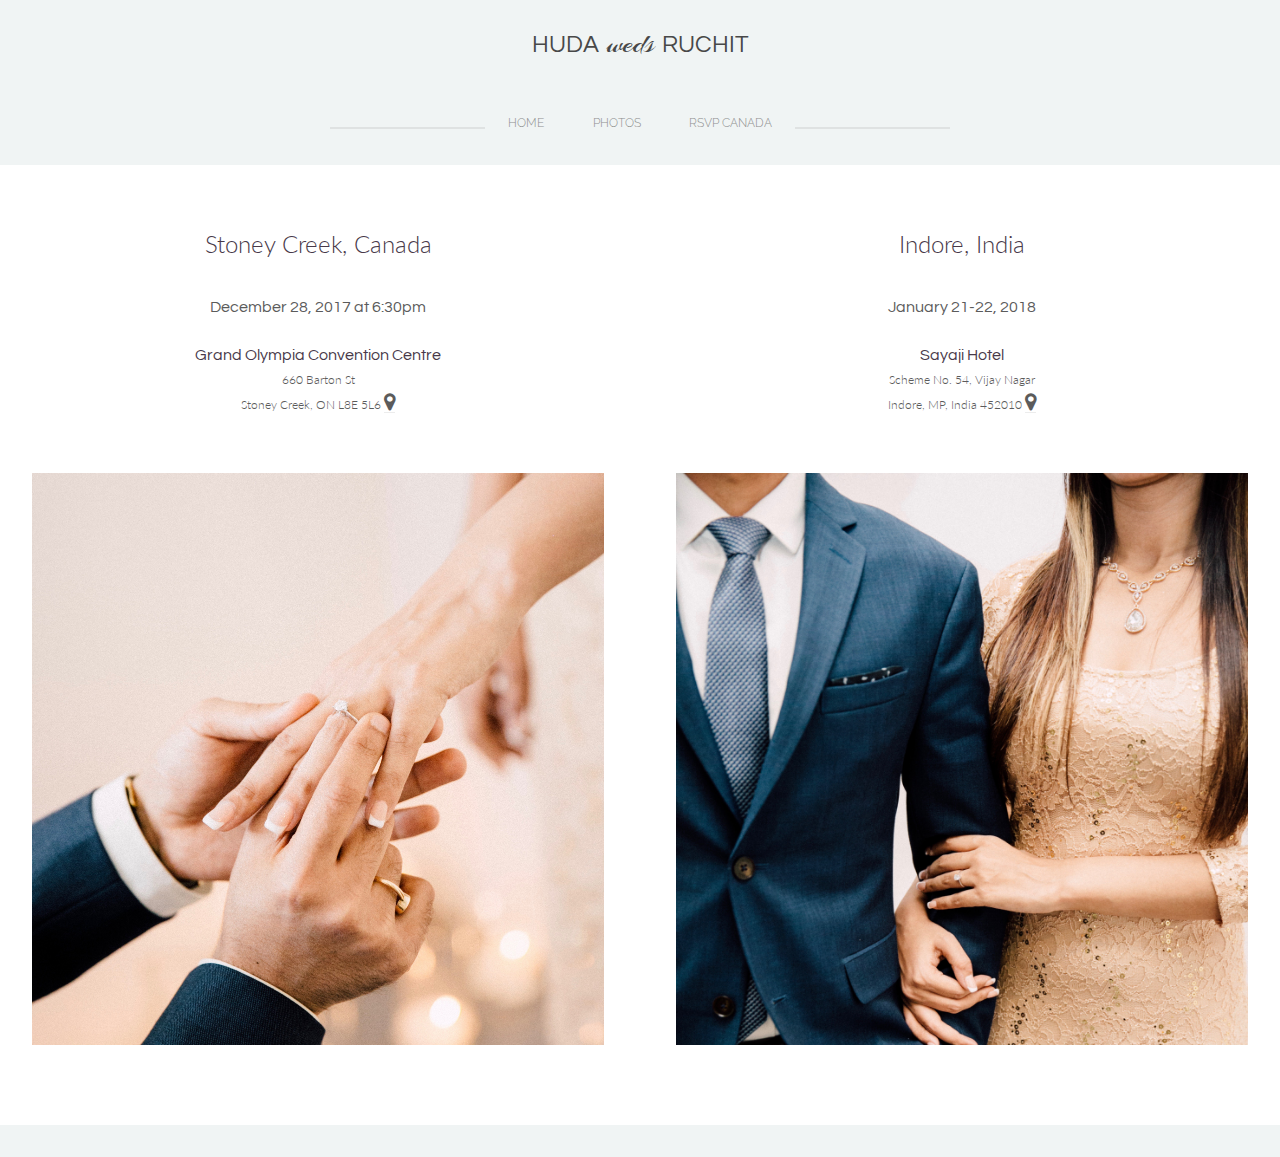
<file: index.html>
<!DOCTYPE HTML>
<!--
	Helios by HTML5 UP
	html5up.net | @ajlkn
	Free for personal and commercial use under the CCA 3.0 license (html5up.net/license)
-->
<html>
	<head>
		<title>Huda weds Ruchit</title>
		<meta charset="utf-8" />
		<meta name="viewport" content="width=device-width, initial-scale=1" />
		<!--[if lte IE 8]><script src="assets/js/ie/html5shiv.js"></script><![endif]-->
		<link rel="stylesheet" href="assets/css/main.css" />
		<!--[if lte IE 8]><link rel="stylesheet" href="assets/css/ie8.css" /><![endif]-->
	</head>
	<body class="right-sidebar">
		<div id="page-wrapper">

			<!-- Header -->
				<div id="header">

					<!-- Inner -->
						<div class="inner">
							<header>
								<h1><a href="index.html" id="logo">
									<span>Huda</span>
  									<span class="specialFont">weds</span>
  									<span>Ruchit</span>
  								</a></h1>
							</header>
						</div>

					<!-- Nav -->
						<nav id="nav">
							<ul>
								<li><a href="index.html">Home</a></li>
								<li><a href="photos.html">Photos</a></li>
								<li><a href="rsvp_toronto.html">RSVP Canada</a></li>
							</ul>
						</nav>

				</div>

			<!-- Main -->
				<div class="wrapper style1">
					<div class="container">
						<div class="row 200%">
							<div class="6u 12u(mobile)" id="content-left">
								<article id="main-left" class="special">
									<header>
										<h2>Stoney Creek, Canada</h2>
										<p>December 28, 2017 at 6:30pm</p>
										<strong>Grand Olympia Convention Centre</strong>
										<br>
										<span>660 Barton St<br>Stoney Creek, ON L8E 5L6</span>
										<a href="https://goo.gl/maps/yeR1Jya8ryF2" class="icon fa-map-marker"><span class="label">map</span></a>
										<br><br>
									</header>

									<span class="image featured"><img src="images/proposal07_square.jpg" alt=""></span>
								</article>
							</div>
							<div class="6u 12u(mobile)" id="content-right">
								<article id="main-right" class="special">
									<header>
										<h2>Indore, India</h2>
										<p>January 21-22, 2018</p>
										<strong>Sayaji Hotel</strong>
										<br>
										<span>Scheme No. 54, Vijay Nagar<br>Indore, MP, India 452010</span>
										<a href="https://goo.gl/maps/UZNBxiNMMj62" class="icon fa-map-marker"><span class="label">map</span></a>
										<br><br>
									</header>
									<span class="image featured"><img src="images/proposal10_square.jpg" alt=""></span>
								</article>
							</div>
						</div>
					</div>

				</div>
		</div>

		<!-- Scripts -->
			<script src="assets/js/jquery.min.js"></script>
			<script src="assets/js/jquery.dropotron.min.js"></script>
			<script src="assets/js/jquery.scrolly.min.js"></script>
			<script src="assets/js/jquery.onvisible.min.js"></script>
			<script src="assets/js/skel.min.js"></script>
			<script src="assets/js/util.js"></script>
			<!--[if lte IE 8]><script src="assets/js/ie/respond.min.js"></script><![endif]-->
			<script src="assets/js/main.js"></script>

	</body>
</html>
</file>
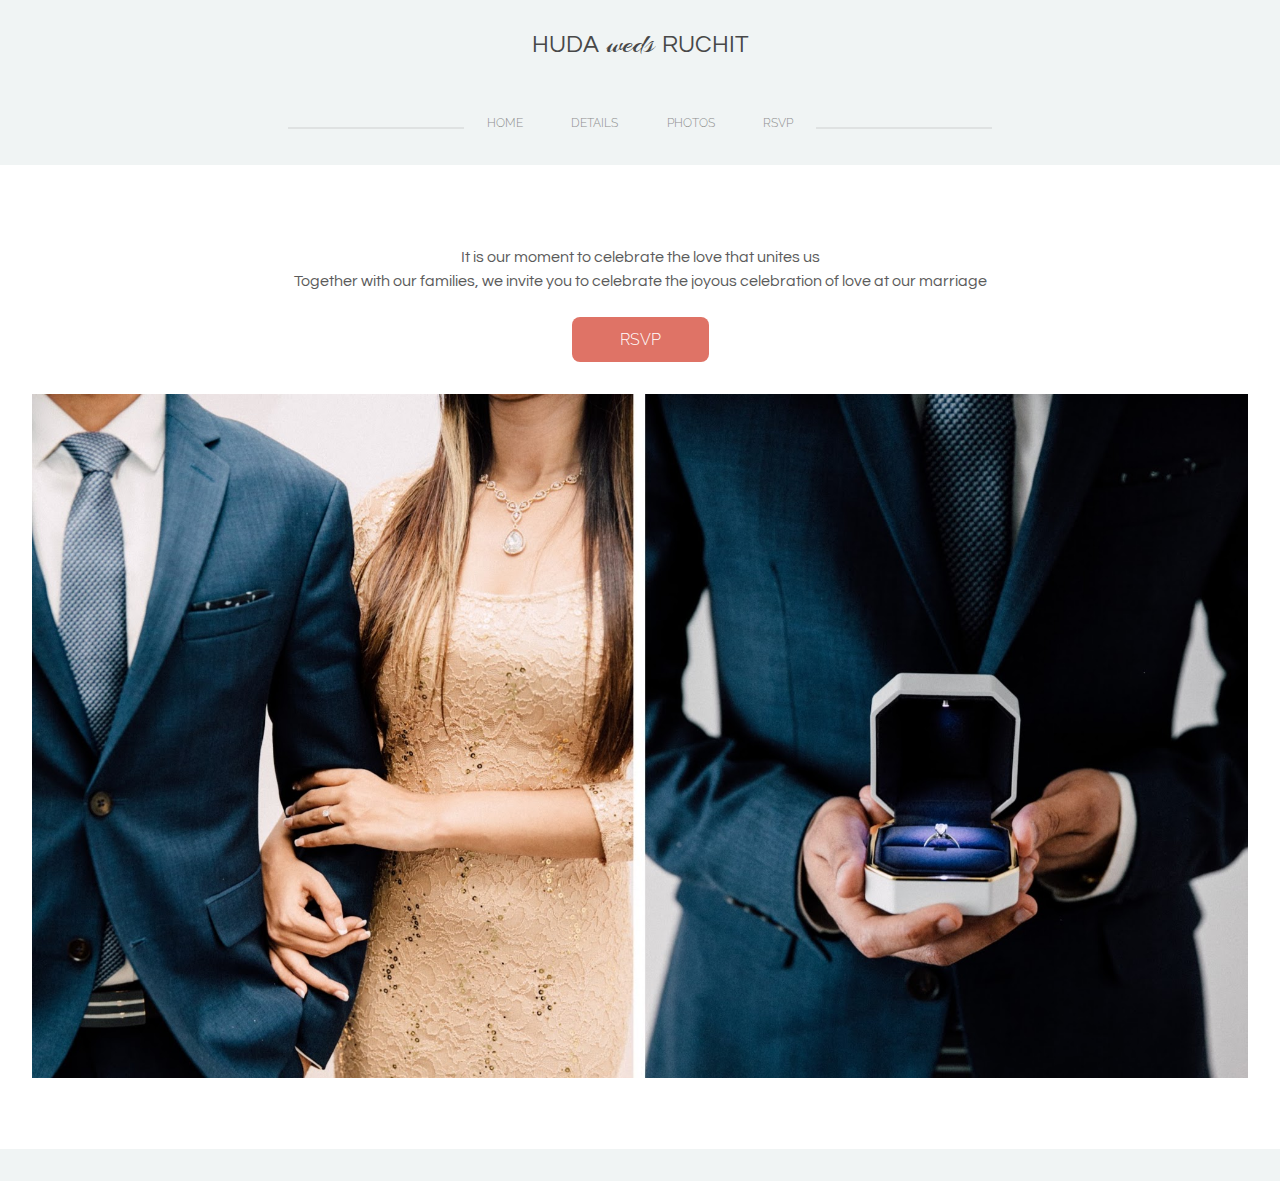
<file: index_old.html>
<!DOCTYPE HTML>
<!--
	Helios by HTML5 UP
	html5up.net | @ajlkn
	Free for personal and commercial use under the CCA 3.0 license (html5up.net/license)
-->
<html>
	<head>
		<title>Huda weds Ruchit</title>
		<meta charset="utf-8" />
		<meta name="viewport" content="width=device-width, initial-scale=1" />
		<!--[if lte IE 8]><script src="assets/js/ie/html5shiv.js"></script><![endif]-->
		<link rel="stylesheet" href="assets/css/main.css" />
		<!--[if lte IE 8]><link rel="stylesheet" href="assets/css/ie8.css" /><![endif]-->
	</head>
	<body class="no-sidebar">
		<div id="page-wrapper">

			<!-- Header -->
				<div id="header">

					<!-- Inner -->
						<div class="inner">
							<header>
								<h1><a href="index.html" id="logo">
									<span>Huda</span>
  									<span class="specialFont">weds</span>
  									<span>Ruchit</span>
  								</a></h1>
							</header>
							<!--
							<footer>
								<a href="#banner" class="button circled scrolly">Start</a>
							</footer>
							-->
						</div>

					<!-- Nav -->
						<nav id="nav">
							<ul>
								<li><a href="index.html">Home</a></li>
								<li><a href="details.html">Details</a></li>
								<li><a href="photos.html">Photos</a></li>
								<li><a href="rsvp.html">RSVP</a></li>
							</ul>
						</nav>
				</div>

			<!-- Banner -->
				<div class="wrapper style1">

					<div class="container">
						<article id="main" class="special">
							<header>
								<p>It is our moment to celebrate the love that unites us<br>
								   Together with our families, we invite you to celebrate the joyous celebration of love at our marriage</p>
								<a href="rsvp.html" class="button">RSVP</a>
							</header>
							<span class="image home"><img src="images/home01.jpg" alt=""></span>
						</article>
					</div>
				</div>

			<!-- Carousel -->
			<!--
				<section class="carousel">
					<div class="reel">

						<article>
							<a href="#" class="image featured"><img src="images/pic01.jpg" alt="" /></a>
							<header>
								<h3><a href="#">Pulvinar sagittis congue</a></h3>
							</header>
							<p>Commodo id natoque malesuada sollicitudin elit suscipit magna.</p>
						</article>

						<article>
							<a href="#" class="image featured"><img src="images/pic02.jpg" alt="" /></a>
							<header>
								<h3><a href="#">Fermentum sagittis proin</a></h3>
							</header>
							<p>Commodo id natoque malesuada sollicitudin elit suscipit magna.</p>
						</article>

						<article>
							<a href="#" class="image featured"><img src="images/pic03.jpg" alt="" /></a>
							<header>
								<h3><a href="#">Sed quis rhoncus placerat</a></h3>
							</header>
							<p>Commodo id natoque malesuada sollicitudin elit suscipit magna.</p>
						</article>

						<article>
							<a href="#" class="image featured"><img src="images/pic04.jpg" alt="" /></a>
							<header>
								<h3><a href="#">Ultrices urna sit lobortis</a></h3>
							</header>
							<p>Commodo id natoque malesuada sollicitudin elit suscipit magna.</p>
						</article>

						<article>
							<a href="#" class="image featured"><img src="images/pic05.jpg" alt="" /></a>
							<header>
								<h3><a href="#">Varius magnis sollicitudin</a></h3>
							</header>
							<p>Commodo id natoque malesuada sollicitudin elit suscipit magna.</p>
						</article>

						<article>
							<a href="#" class="image featured"><img src="images/pic01.jpg" alt="" /></a>
							<header>
								<h3><a href="#">Pulvinar sagittis congue</a></h3>
							</header>
							<p>Commodo id natoque malesuada sollicitudin elit suscipit magna.</p>
						</article>

						<article>
							<a href="#" class="image featured"><img src="images/pic02.jpg" alt="" /></a>
							<header>
								<h3><a href="#">Fermentum sagittis proin</a></h3>
							</header>
							<p>Commodo id natoque malesuada sollicitudin elit suscipit magna.</p>
						</article>

						<article>
							<a href="#" class="image featured"><img src="images/pic03.jpg" alt="" /></a>
							<header>
								<h3><a href="#">Sed quis rhoncus placerat</a></h3>
							</header>
							<p>Commodo id natoque malesuada sollicitudin elit suscipit magna.</p>
						</article>

						<article>
							<a href="#" class="image featured"><img src="images/pic04.jpg" alt="" /></a>
							<header>
								<h3><a href="#">Ultrices urna sit lobortis</a></h3>
							</header>
							<p>Commodo id natoque malesuada sollicitudin elit suscipit magna.</p>
						</article>

						<article>
							<a href="#" class="image featured"><img src="images/pic05.jpg" alt="" /></a>
							<header>
								<h3><a href="#">Varius magnis sollicitudin</a></h3>
							</header>
							<p>Commodo id natoque malesuada sollicitudin elit suscipit magna.</p>
						</article>

					</div>
				</section>
			-->

			<!-- Main -->
			<!--
				<div class="wrapper style2">

					<article id="main" class="container special">
						<a href="#" class="image featured"><img src="images/pic06.jpg" alt="" /></a>
						<header>
							<h2><a href="#">Sed massa imperdiet magnis</a></h2>
							<p>
								Sociis aenean eu aenean mollis mollis facilisis primis ornare penatibus aenean. Cursus ac enim
								pulvinar curabitur morbi convallis. Lectus malesuada sed fermentum dolore amet.
							</p>
						</header>
						<p>
							Commodo id natoque malesuada sollicitudin elit suscipit. Curae suspendisse mauris posuere accumsan massa
							posuere lacus convallis tellus interdum. Amet nullam fringilla nibh nulla convallis ut venenatis purus
							sit arcu sociis. Nunc fermentum adipiscing tempor cursus nascetur adipiscing adipiscing. Primis aliquam
							mus lacinia lobortis phasellus suscipit. Fermentum lobortis non tristique ante proin sociis accumsan
							lobortis. Auctor etiam porttitor phasellus tempus cubilia ultrices tempor sagittis. Nisl fermentum
							consequat integer interdum integer purus sapien. Nibh eleifend nulla nascetur pharetra commodo mi augue
							interdum tellus. Ornare cursus augue feugiat sodales velit lorem. Semper elementum ullamcorper lacinia
							natoque aenean scelerisque.
						</p>
						<footer>
							<a href="#" class="button">Continue Reading</a>
						</footer>
					</article>

				</div>
			-->
		</div>

		<!-- Scripts -->
			<script src="assets/js/jquery.min.js"></script>
			<script src="assets/js/jquery.dropotron.min.js"></script>
			<script src="assets/js/jquery.scrolly.min.js"></script>
			<script src="assets/js/jquery.onvisible.min.js"></script>
			<script src="assets/js/skel.min.js"></script>
			<script src="assets/js/util.js"></script>
			<!--[if lte IE 8]><script src="assets/js/ie/respond.min.js"></script><![endif]-->
			<script src="assets/js/main.js"></script>

	</body>
</html>
</file>
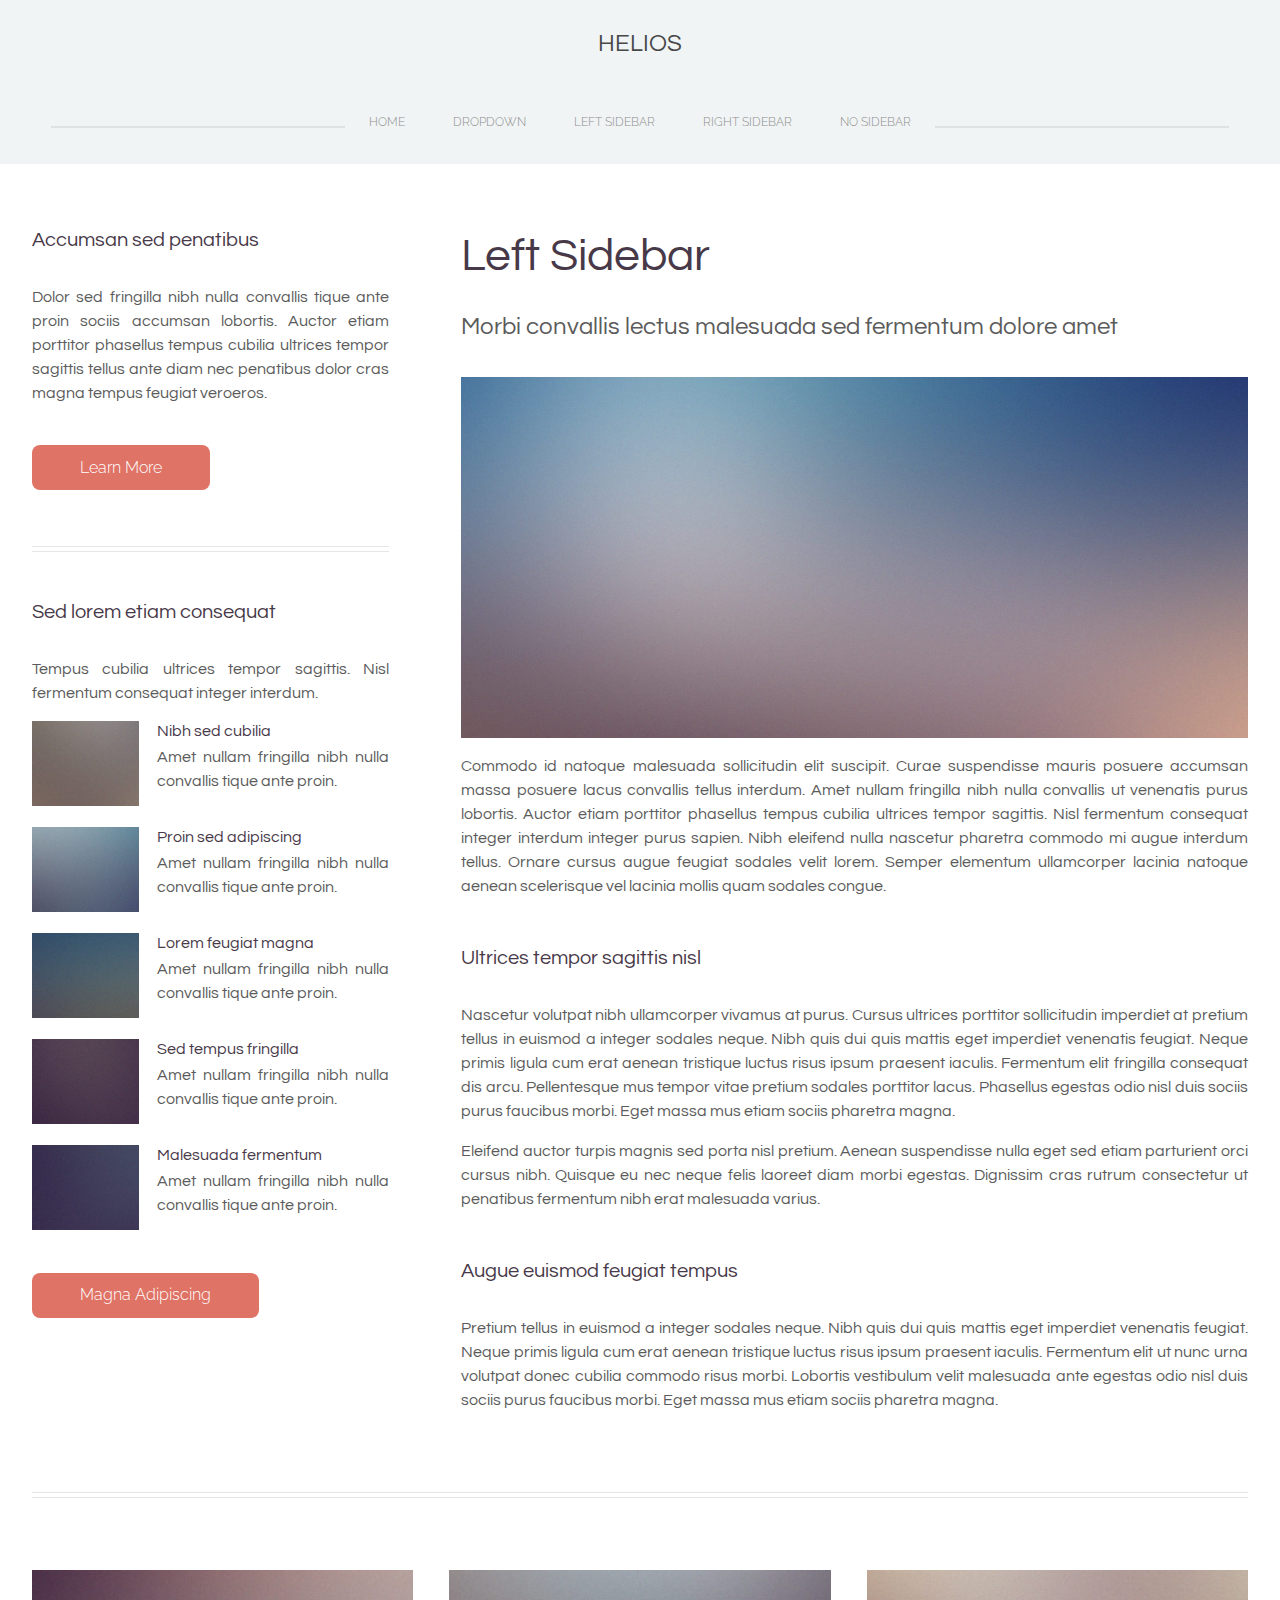
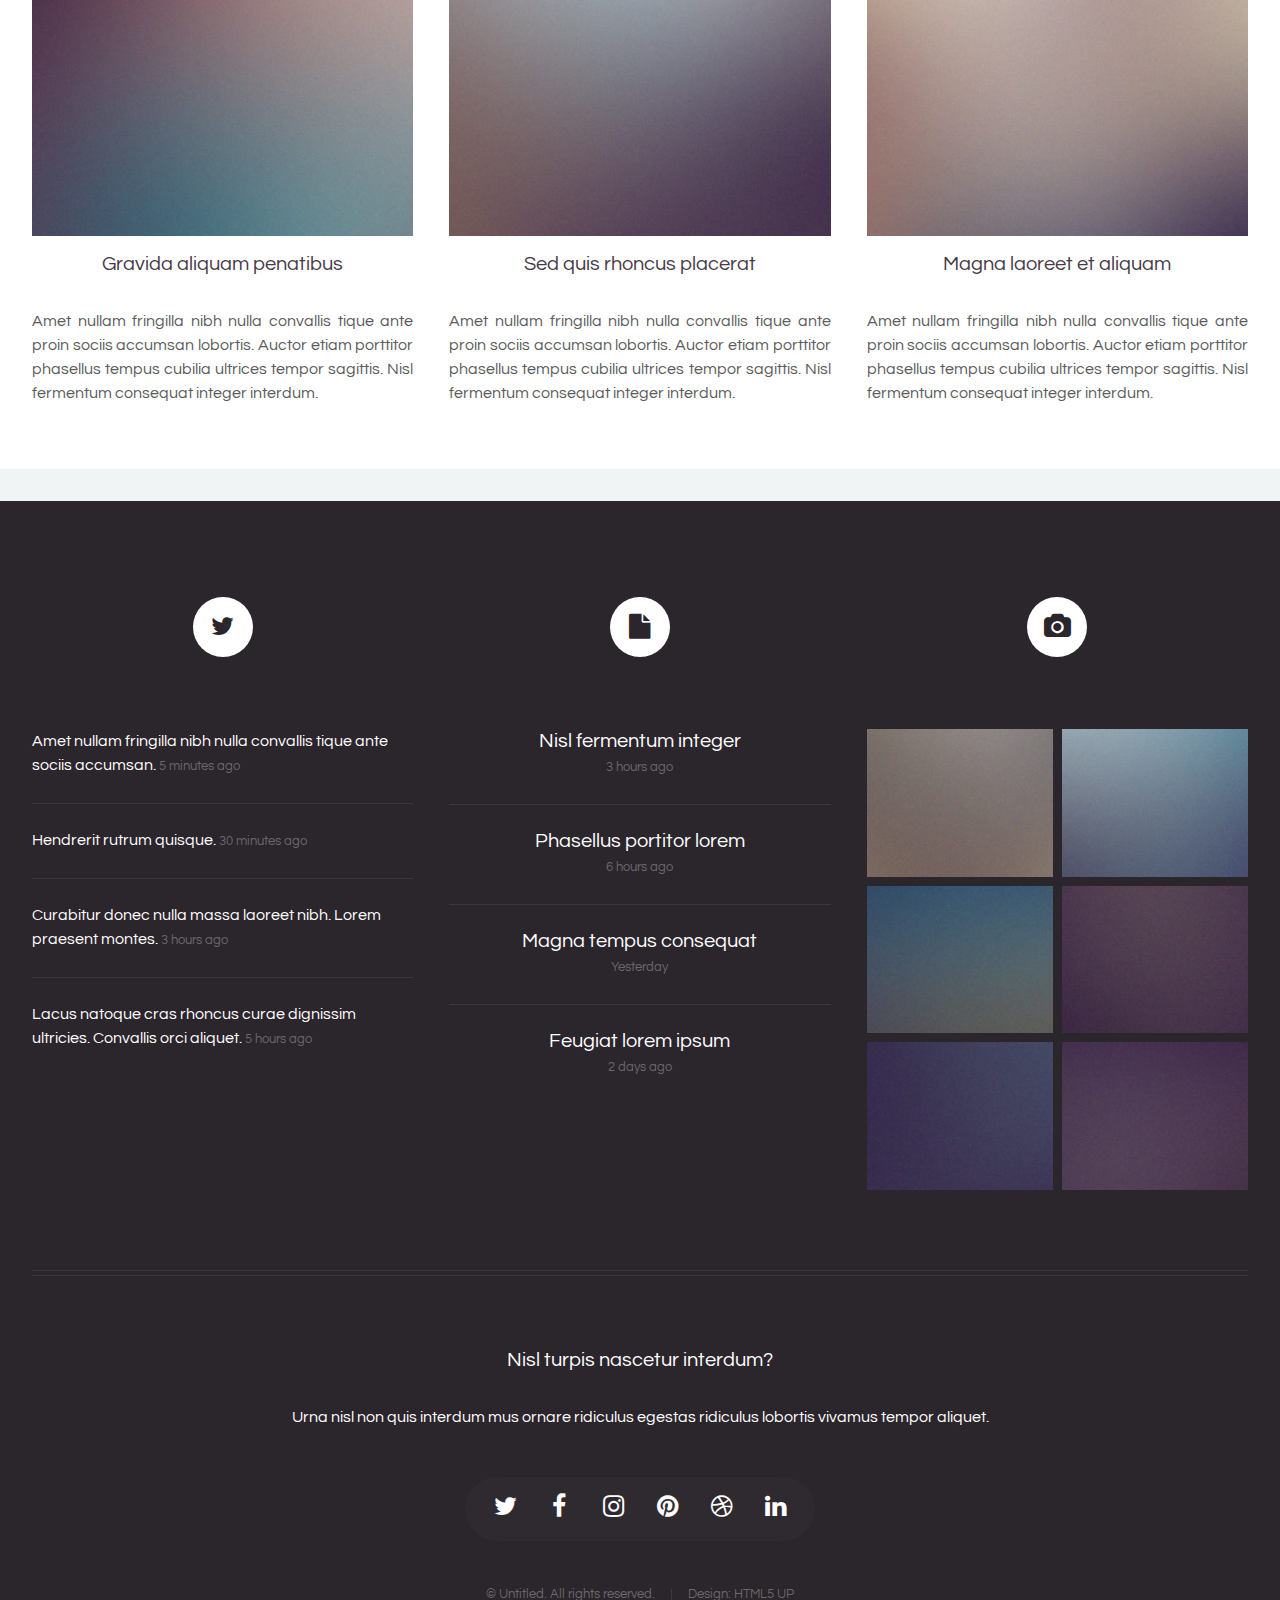
<file: left-sidebar.html>
<!DOCTYPE HTML>
<!--
	Helios by HTML5 UP
	html5up.net | @ajlkn
	Free for personal and commercial use under the CCA 3.0 license (html5up.net/license)
-->
<html>
	<head>
		<title>Left Sidebar - Helios by HTML5 UP</title>
		<meta charset="utf-8" />
		<meta name="viewport" content="width=device-width, initial-scale=1" />
		<!--[if lte IE 8]><script src="assets/js/ie/html5shiv.js"></script><![endif]-->
		<link rel="stylesheet" href="assets/css/main.css" />
		<!--[if lte IE 8]><link rel="stylesheet" href="assets/css/ie8.css" /><![endif]-->
	</head>
	<body class="left-sidebar">
		<div id="page-wrapper">

			<!-- Header -->
				<div id="header">

					<!-- Inner -->
						<div class="inner">
							<header>
								<h1><a href="index.html" id="logo">Helios</a></h1>
							</header>
						</div>

					<!-- Nav -->
						<nav id="nav">
							<ul>
								<li><a href="index.html">Home</a></li>
								<li>
									<a href="#">Dropdown</a>
									<ul>
										<li><a href="#">Lorem ipsum dolor</a></li>
										<li><a href="#">Magna phasellus</a></li>
										<li><a href="#">Etiam dolore nisl</a></li>
										<li>
											<a href="#">And a submenu &hellip;</a>
											<ul>
												<li><a href="#">Lorem ipsum dolor</a></li>
												<li><a href="#">Phasellus consequat</a></li>
												<li><a href="#">Magna phasellus</a></li>
												<li><a href="#">Etiam dolore nisl</a></li>
											</ul>
										</li>
										<li><a href="#">Veroeros feugiat</a></li>
									</ul>
								</li>
								<li><a href="left-sidebar.html">Left Sidebar</a></li>
								<li><a href="right-sidebar.html">Right Sidebar</a></li>
								<li><a href="no-sidebar.html">No Sidebar</a></li>
							</ul>
						</nav>

				</div>

			<!-- Main -->
				<div class="wrapper style1">

					<div class="container">
						<div class="row 200%">
							<div class="4u 12u(mobile)" id="sidebar">
								<hr class="first" />
								<section>
									<header>
										<h3><a href="#">Accumsan sed penatibus</a></h3>
									</header>
									<p>
										Dolor sed fringilla nibh nulla convallis tique ante proin sociis accumsan lobortis. Auctor etiam
										porttitor phasellus tempus cubilia ultrices tempor sagittis  tellus ante diam nec penatibus dolor cras
										magna tempus feugiat veroeros.
									</p>
									<footer>
										<a href="#" class="button">Learn More</a>
									</footer>
								</section>
								<hr />
								<section>
									<header>
										<h3><a href="#">Sed lorem etiam consequat</a></h3>
									</header>
									<p>
										Tempus cubilia ultrices tempor sagittis. Nisl fermentum consequat integer interdum.
									</p>
									<div class="row 50%">
										<div class="4u">
											<a href="#" class="image fit"><img src="images/pic10.jpg" alt="" /></a>
										</div>
										<div class="8u">
											<h4>Nibh sed cubilia</h4>
											<p>
												Amet nullam fringilla nibh nulla convallis tique ante proin.
											</p>
										</div>
									</div>
									<div class="row 50%">
										<div class="4u">
											<a href="#" class="image fit"><img src="images/pic11.jpg" alt="" /></a>
										</div>
										<div class="8u">
											<h4>Proin sed adipiscing</h4>
											<p>
												Amet nullam fringilla nibh nulla convallis tique ante proin.
											</p>
										</div>
									</div>
									<div class="row 50%">
										<div class="4u">
											<a href="#" class="image fit"><img src="images/pic12.jpg" alt="" /></a>
										</div>
										<div class="8u">
											<h4>Lorem feugiat magna</h4>
											<p>
												Amet nullam fringilla nibh nulla convallis tique ante proin.
											</p>
										</div>
									</div>
									<div class="row 50%">
										<div class="4u">
											<a href="#" class="image fit"><img src="images/pic13.jpg" alt="" /></a>
										</div>
										<div class="8u">
											<h4>Sed tempus fringilla</h4>
											<p>
												Amet nullam fringilla nibh nulla convallis tique ante proin.
											</p>
										</div>
									</div>
									<div class="row 50% no-collapse">
										<div class="4u">
											<a href="#" class="image fit"><img src="images/pic14.jpg" alt="" /></a>
										</div>
										<div class="8u">
											<h4>Malesuada fermentum</h4>
											<p>
												Amet nullam fringilla nibh nulla convallis tique ante proin.
											</p>
										</div>
									</div>
									<footer>
										<a href="#" class="button">Magna Adipiscing</a>
									</footer>
								</section>
							</div>
							<div class="8u 12u(mobile) important(mobile)" id="content">
								<article id="main">
									<header>
										<h2><a href="#">Left Sidebar</a></h2>
										<p>
											Morbi convallis lectus malesuada sed fermentum dolore amet
										</p>
									</header>
									<a href="#" class="image featured"><img src="images/pic06.jpg" alt="" /></a>
									<p>
										Commodo id natoque malesuada sollicitudin elit suscipit. Curae suspendisse mauris posuere accumsan massa
										posuere lacus convallis tellus interdum. Amet nullam fringilla nibh nulla convallis ut venenatis purus
										lobortis. Auctor etiam porttitor phasellus tempus cubilia ultrices tempor sagittis. Nisl fermentum
										consequat integer interdum integer purus sapien. Nibh eleifend nulla nascetur pharetra commodo mi augue
										interdum tellus. Ornare cursus augue feugiat sodales velit lorem. Semper elementum ullamcorper lacinia
										natoque aenean scelerisque vel lacinia mollis quam sodales congue.
									</p>
									<section>
										<header>
											<h3>Ultrices tempor sagittis nisl</h3>
										</header>
										<p>
											Nascetur volutpat nibh ullamcorper vivamus at purus. Cursus ultrices porttitor sollicitudin imperdiet
											at pretium tellus in euismod a integer sodales neque. Nibh quis dui quis mattis eget imperdiet venenatis
											feugiat. Neque primis ligula cum erat aenean tristique luctus risus ipsum praesent iaculis. Fermentum elit
											fringilla consequat dis arcu. Pellentesque mus tempor vitae pretium sodales porttitor lacus. Phasellus
											egestas odio nisl duis sociis purus faucibus morbi. Eget massa mus etiam sociis pharetra magna.
										</p>
										<p>
											Eleifend auctor turpis magnis sed porta nisl pretium. Aenean suspendisse nulla eget sed etiam parturient
											orci cursus nibh. Quisque eu nec neque felis laoreet diam morbi egestas. Dignissim cras rutrum consectetur
											ut penatibus fermentum nibh erat malesuada varius.
										</p>
									</section>
									<section>
										<header>
											<h3>Augue euismod feugiat tempus</h3>
										</header>
										<p>
											Pretium tellus in euismod a integer sodales neque. Nibh quis dui quis mattis eget imperdiet venenatis
											feugiat. Neque primis ligula cum erat aenean tristique luctus risus ipsum praesent iaculis. Fermentum elit
											ut nunc urna volutpat donec cubilia commodo risus morbi. Lobortis vestibulum velit malesuada ante
											egestas odio nisl duis sociis purus faucibus morbi. Eget massa mus etiam sociis pharetra magna.
										</p>
									</section>
								</article>
							</div>
						</div>
						<hr />
						<div class="row">
							<article class="4u 12u(mobile) special">
								<a href="#" class="image featured"><img src="images/pic07.jpg" alt="" /></a>
								<header>
									<h3><a href="#">Gravida aliquam penatibus</a></h3>
								</header>
								<p>
									Amet nullam fringilla nibh nulla convallis tique ante proin sociis accumsan lobortis. Auctor etiam
									porttitor phasellus tempus cubilia ultrices tempor sagittis. Nisl fermentum consequat integer interdum.
								</p>
							</article>
							<article class="4u 12u(mobile) special">
								<a href="#" class="image featured"><img src="images/pic08.jpg" alt="" /></a>
								<header>
									<h3><a href="#">Sed quis rhoncus placerat</a></h3>
								</header>
								<p>
									Amet nullam fringilla nibh nulla convallis tique ante proin sociis accumsan lobortis. Auctor etiam
									porttitor phasellus tempus cubilia ultrices tempor sagittis. Nisl fermentum consequat integer interdum.
								</p>
							</article>
							<article class="4u 12u(mobile) special">
								<a href="#" class="image featured"><img src="images/pic09.jpg" alt="" /></a>
								<header>
									<h3><a href="#">Magna laoreet et aliquam</a></h3>
								</header>
								<p>
									Amet nullam fringilla nibh nulla convallis tique ante proin sociis accumsan lobortis. Auctor etiam
									porttitor phasellus tempus cubilia ultrices tempor sagittis. Nisl fermentum consequat integer interdum.
								</p>
							</article>
						</div>
					</div>

				</div>

			<!-- Footer -->
				<div id="footer">
					<div class="container">
						<div class="row">

							<!-- Tweets -->
								<section class="4u 12u(mobile)">
									<header>
										<h2 class="icon fa-twitter circled"><span class="label">Tweets</span></h2>
									</header>
									<ul class="divided">
										<li>
											<article class="tweet">
												Amet nullam fringilla nibh nulla convallis tique ante sociis accumsan.
												<span class="timestamp">5 minutes ago</span>
											</article>
										</li>
										<li>
											<article class="tweet">
												Hendrerit rutrum quisque.
												<span class="timestamp">30 minutes ago</span>
											</article>
										</li>
										<li>
											<article class="tweet">
												Curabitur donec nulla massa laoreet nibh. Lorem praesent montes.
												<span class="timestamp">3 hours ago</span>
											</article>
										</li>
										<li>
											<article class="tweet">
												Lacus natoque cras rhoncus curae dignissim ultricies. Convallis orci aliquet.
												<span class="timestamp">5 hours ago</span>
											</article>
										</li>
									</ul>
								</section>

							<!-- Posts -->
								<section class="4u 12u(mobile)">
									<header>
										<h2 class="icon fa-file circled"><span class="label">Posts</span></h2>
									</header>
									<ul class="divided">
										<li>
											<article class="post stub">
												<header>
													<h3><a href="#">Nisl fermentum integer</a></h3>
												</header>
												<span class="timestamp">3 hours ago</span>
											</article>
										</li>
										<li>
											<article class="post stub">
												<header>
													<h3><a href="#">Phasellus portitor lorem</a></h3>
												</header>
												<span class="timestamp">6 hours ago</span>
											</article>
										</li>
										<li>
											<article class="post stub">
												<header>
													<h3><a href="#">Magna tempus consequat</a></h3>
												</header>
												<span class="timestamp">Yesterday</span>
											</article>
										</li>
										<li>
											<article class="post stub">
												<header>
													<h3><a href="#">Feugiat lorem ipsum</a></h3>
												</header>
												<span class="timestamp">2 days ago</span>
											</article>
										</li>
									</ul>
								</section>

							<!-- Photos -->
								<section class="4u 12u(mobile)">
									<header>
										<h2 class="icon fa-camera circled"><span class="label">Photos</span></h2>
									</header>
									<div class="row 25% no-collapse">
										<div class="6u">
											<a href="#" class="image fit"><img src="images/pic10.jpg" alt="" /></a>
										</div>
										<div class="6u">
											<a href="#" class="image fit"><img src="images/pic11.jpg" alt="" /></a>
										</div>
									</div>
									<div class="row 25% no-collapse">
										<div class="6u">
											<a href="#" class="image fit"><img src="images/pic12.jpg" alt="" /></a>
										</div>
										<div class="6u">
											<a href="#" class="image fit"><img src="images/pic13.jpg" alt="" /></a>
										</div>
									</div>
									<div class="row 25% no-collapse">
										<div class="6u">
											<a href="#" class="image fit"><img src="images/pic14.jpg" alt="" /></a>
										</div>
										<div class="6u">
											<a href="#" class="image fit"><img src="images/pic15.jpg" alt="" /></a>
										</div>
									</div>
								</section>

						</div>
						<hr />
						<div class="row">
							<div class="12u">

								<!-- Contact -->
									<section class="contact">
										<header>
											<h3>Nisl turpis nascetur interdum?</h3>
										</header>
										<p>Urna nisl non quis interdum mus ornare ridiculus egestas ridiculus lobortis vivamus tempor aliquet.</p>
										<ul class="icons">
											<li><a href="#" class="icon fa-twitter"><span class="label">Twitter</span></a></li>
											<li><a href="#" class="icon fa-facebook"><span class="label">Facebook</span></a></li>
											<li><a href="#" class="icon fa-instagram"><span class="label">Instagram</span></a></li>
											<li><a href="#" class="icon fa-pinterest"><span class="label">Pinterest</span></a></li>
											<li><a href="#" class="icon fa-dribbble"><span class="label">Dribbble</span></a></li>
											<li><a href="#" class="icon fa-linkedin"><span class="label">Linkedin</span></a></li>
										</ul>
									</section>

								<!-- Copyright -->
									<div class="copyright">
										<ul class="menu">
											<li>&copy; Untitled. All rights reserved.</li><li>Design: <a href="http://html5up.net">HTML5 UP</a></li>
										</ul>
									</div>

							</div>

						</div>
					</div>
				</div>

		</div>

		<!-- Scripts -->
			<script src="assets/js/jquery.min.js"></script>
			<script src="assets/js/jquery.dropotron.min.js"></script>
			<script src="assets/js/jquery.scrolly.min.js"></script>
			<script src="assets/js/jquery.onvisible.min.js"></script>
			<script src="assets/js/skel.min.js"></script>
			<script src="assets/js/util.js"></script>
			<!--[if lte IE 8]><script src="assets/js/ie/respond.min.js"></script><![endif]-->
			<script src="assets/js/main.js"></script>

	</body>
</html>
</file>
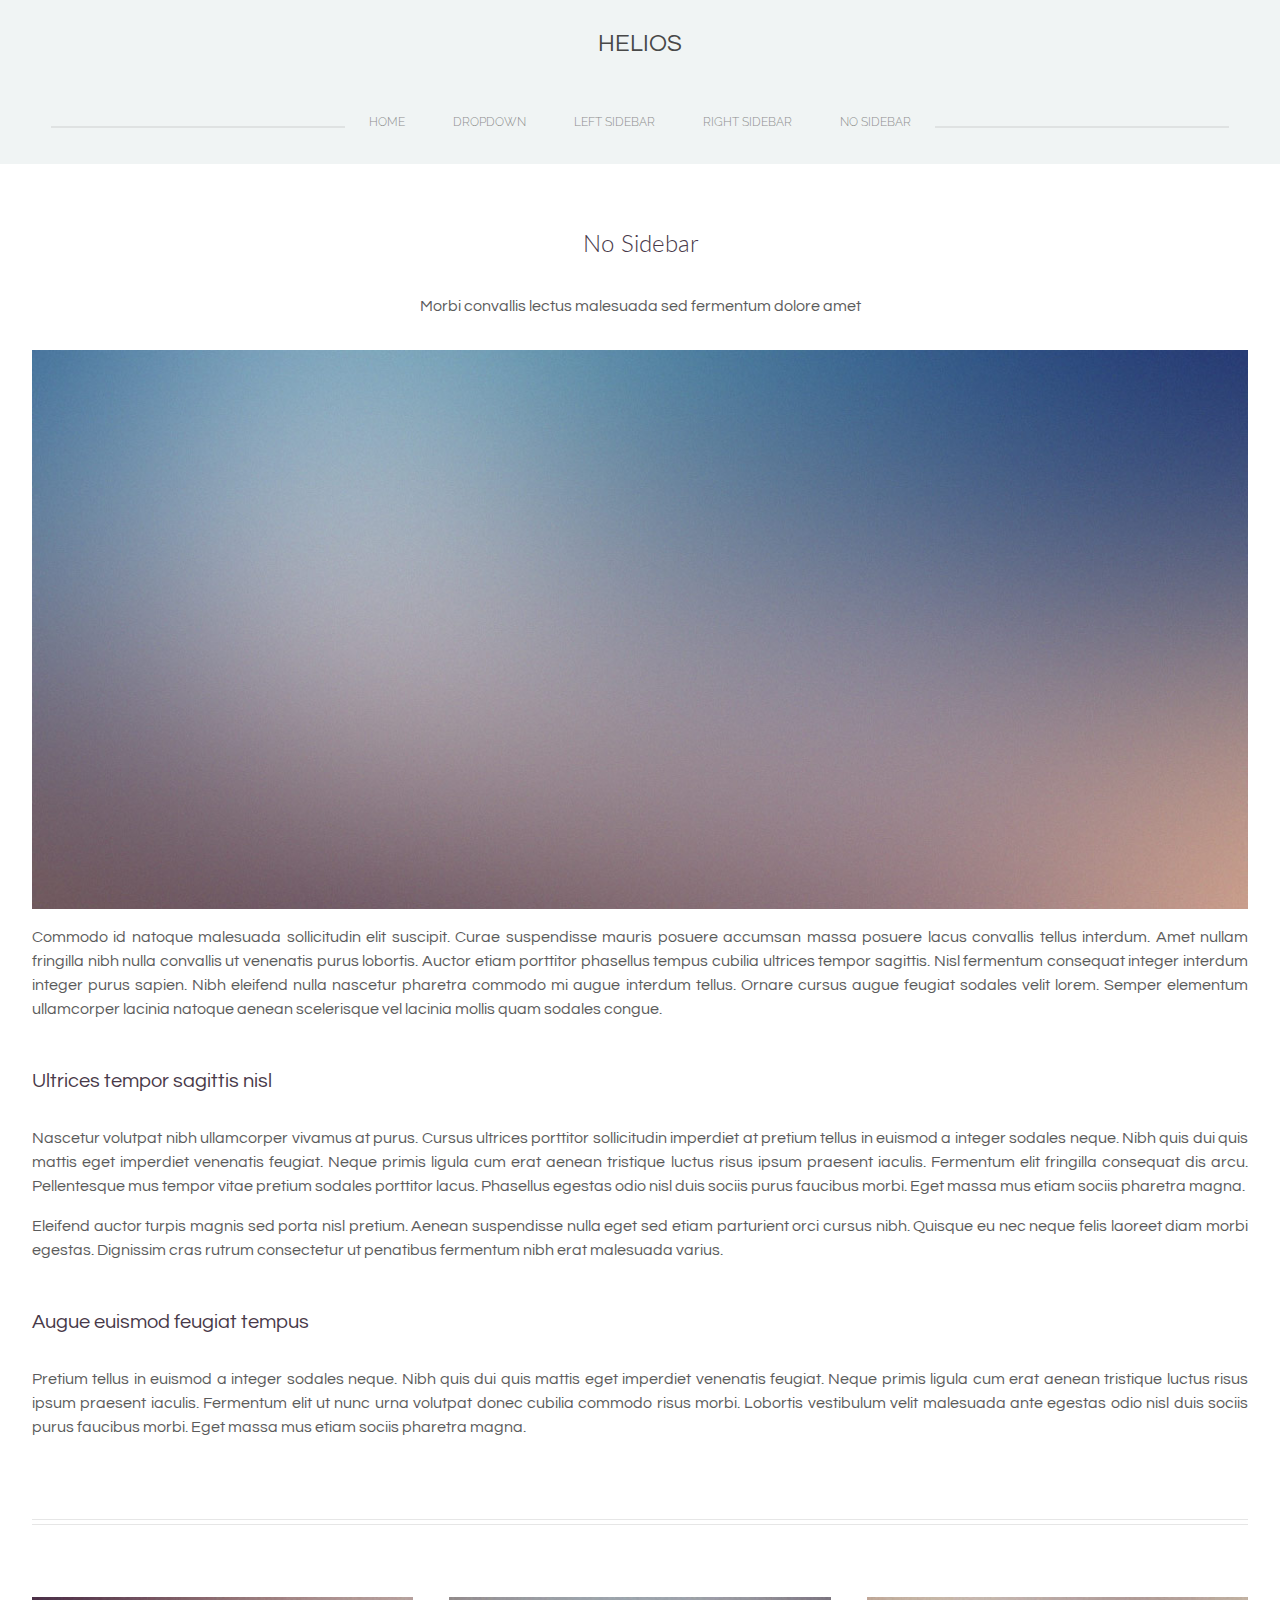
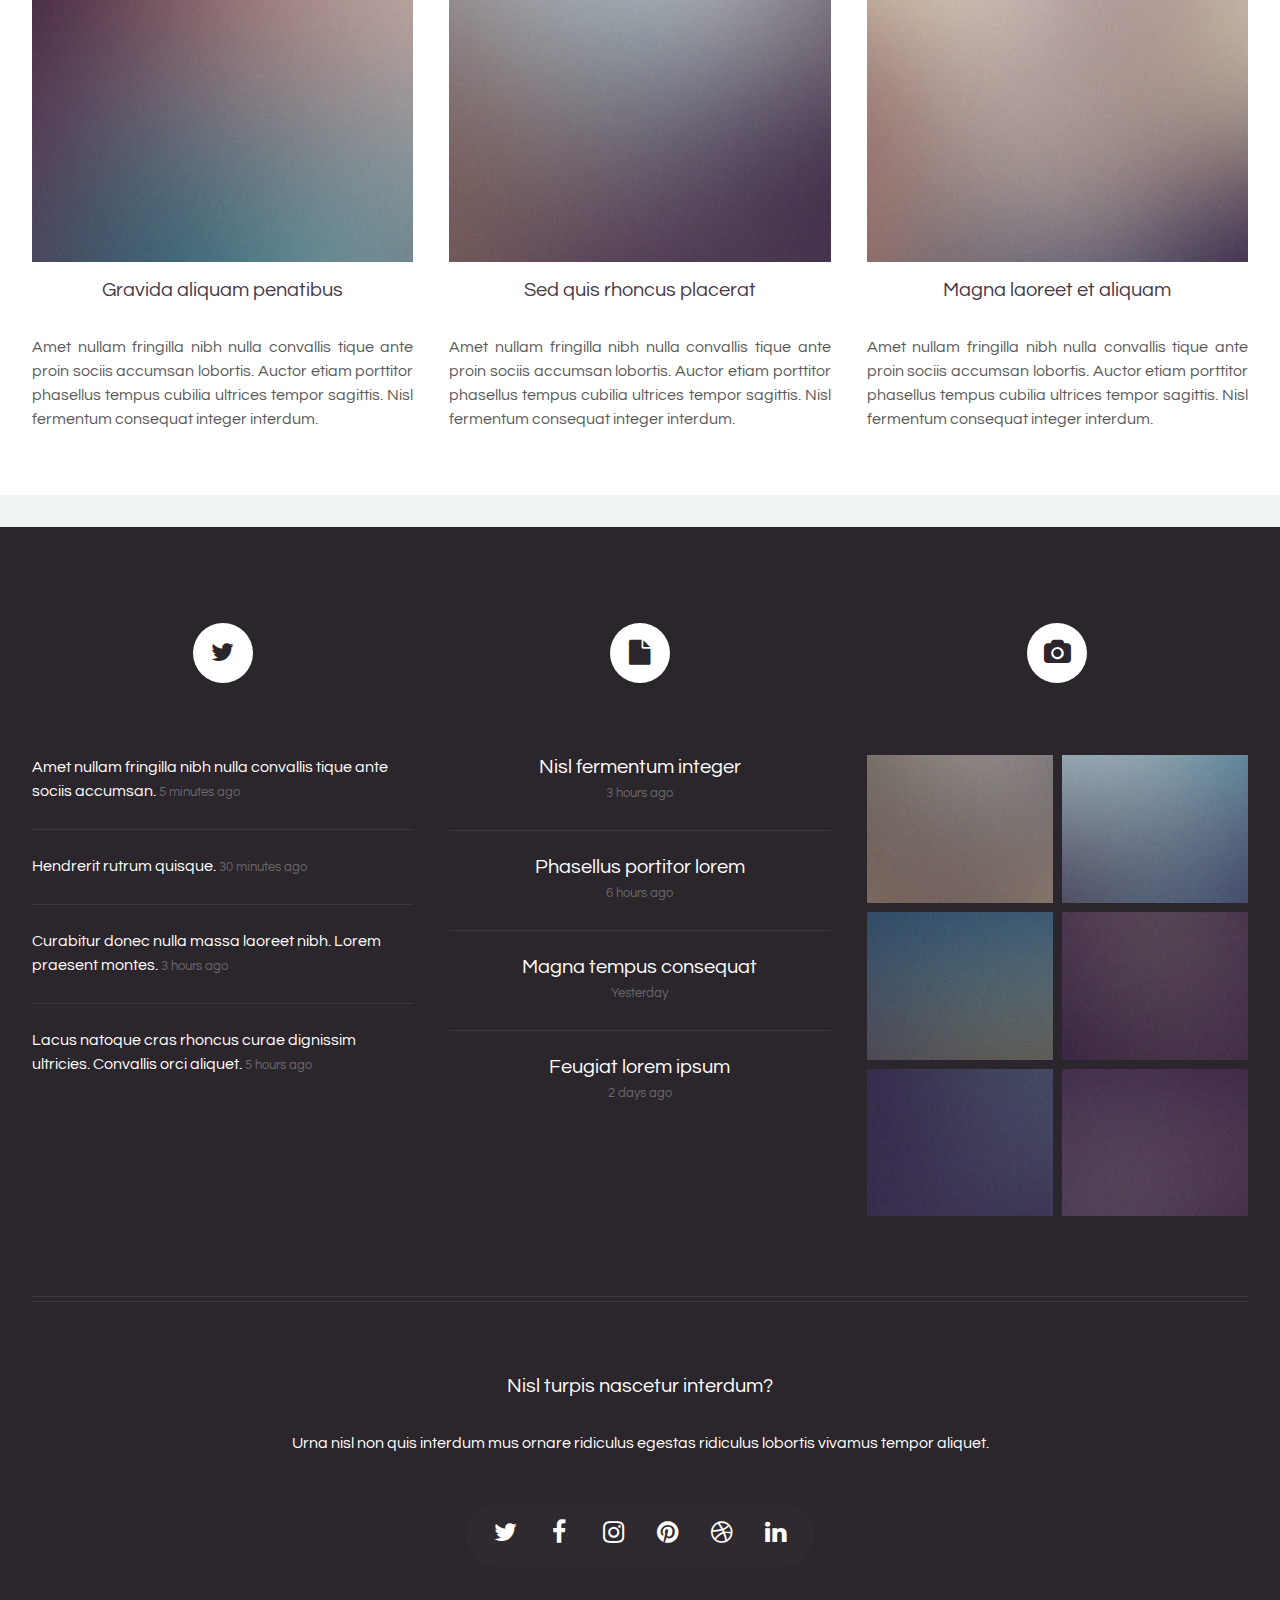
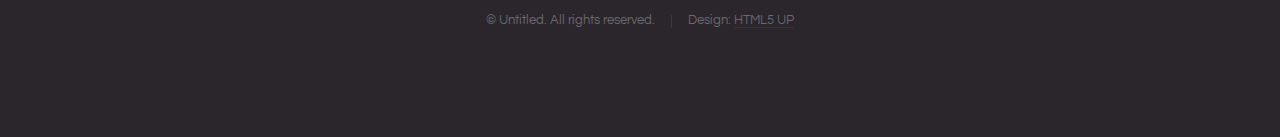
<file: no-sidebar.html>
<!DOCTYPE HTML>
<!--
	Helios by HTML5 UP
	html5up.net | @ajlkn
	Free for personal and commercial use under the CCA 3.0 license (html5up.net/license)
-->
<html>
	<head>
		<title>No Sidebar - Helios by HTML5 UP</title>
		<meta charset="utf-8" />
		<meta name="viewport" content="width=device-width, initial-scale=1" />
		<!--[if lte IE 8]><script src="assets/js/ie/html5shiv.js"></script><![endif]-->
		<link rel="stylesheet" href="assets/css/main.css" />
		<!--[if lte IE 8]><link rel="stylesheet" href="assets/css/ie8.css" /><![endif]-->
	</head>
	<body class="no-sidebar">
		<div id="page-wrapper">

			<!-- Header -->
				<div id="header">

					<!-- Inner -->
						<div class="inner">
							<header>
								<h1><a href="index.html" id="logo">Helios</a></h1>
							</header>
						</div>

					<!-- Nav -->
						<nav id="nav">
							<ul>
								<li><a href="index.html">Home</a></li>
								<li>
									<a href="#">Dropdown</a>
									<ul>
										<li><a href="#">Lorem ipsum dolor</a></li>
										<li><a href="#">Magna phasellus</a></li>
										<li><a href="#">Etiam dolore nisl</a></li>
										<li>
											<a href="#">And a submenu &hellip;</a>
											<ul>
												<li><a href="#">Lorem ipsum dolor</a></li>
												<li><a href="#">Phasellus consequat</a></li>
												<li><a href="#">Magna phasellus</a></li>
												<li><a href="#">Etiam dolore nisl</a></li>
											</ul>
										</li>
										<li><a href="#">Veroeros feugiat</a></li>
									</ul>
								</li>
								<li><a href="left-sidebar.html">Left Sidebar</a></li>
								<li><a href="right-sidebar.html">Right Sidebar</a></li>
								<li><a href="no-sidebar.html">No Sidebar</a></li>
							</ul>
						</nav>

				</div>

			<!-- Main -->
				<div class="wrapper style1">

					<div class="container">
						<article id="main" class="special">
							<header>
								<h2><a href="#">No Sidebar</a></h2>
								<p>
									Morbi convallis lectus malesuada sed fermentum dolore amet
								</p>
							</header>
							<a href="#" class="image featured"><img src="images/pic06.jpg" alt="" /></a>
							<p>
								Commodo id natoque malesuada sollicitudin elit suscipit. Curae suspendisse mauris posuere accumsan massa
								posuere lacus convallis tellus interdum. Amet nullam fringilla nibh nulla convallis ut venenatis purus
								lobortis. Auctor etiam porttitor phasellus tempus cubilia ultrices tempor sagittis. Nisl fermentum
								consequat integer interdum integer purus sapien. Nibh eleifend nulla nascetur pharetra commodo mi augue
								interdum tellus. Ornare cursus augue feugiat sodales velit lorem. Semper elementum ullamcorper lacinia
								natoque aenean scelerisque vel lacinia mollis quam sodales congue.
							</p>
							<section>
								<header>
									<h3>Ultrices tempor sagittis nisl</h3>
								</header>
								<p>
									Nascetur volutpat nibh ullamcorper vivamus at purus. Cursus ultrices porttitor sollicitudin imperdiet
									at pretium tellus in euismod a integer sodales neque. Nibh quis dui quis mattis eget imperdiet venenatis
									feugiat. Neque primis ligula cum erat aenean tristique luctus risus ipsum praesent iaculis. Fermentum elit
									fringilla consequat dis arcu. Pellentesque mus tempor vitae pretium sodales porttitor lacus. Phasellus
									egestas odio nisl duis sociis purus faucibus morbi. Eget massa mus etiam sociis pharetra magna.
								</p>
								<p>
									Eleifend auctor turpis magnis sed porta nisl pretium. Aenean suspendisse nulla eget sed etiam parturient
									orci cursus nibh. Quisque eu nec neque felis laoreet diam morbi egestas. Dignissim cras rutrum consectetur
									ut penatibus fermentum nibh erat malesuada varius.
								</p>
							</section>
							<section>
								<header>
									<h3>Augue euismod feugiat tempus</h3>
								</header>
								<p>
									Pretium tellus in euismod a integer sodales neque. Nibh quis dui quis mattis eget imperdiet venenatis
									feugiat. Neque primis ligula cum erat aenean tristique luctus risus ipsum praesent iaculis. Fermentum elit
									ut nunc urna volutpat donec cubilia commodo risus morbi. Lobortis vestibulum velit malesuada ante
									egestas odio nisl duis sociis purus faucibus morbi. Eget massa mus etiam sociis pharetra magna.
								</p>
							</section>
						</article>
						<hr />
						<div class="row">
							<article class="4u 12u(mobile) special">
								<a href="#" class="image featured"><img src="images/pic07.jpg" alt="" /></a>
								<header>
									<h3><a href="#">Gravida aliquam penatibus</a></h3>
								</header>
								<p>
									Amet nullam fringilla nibh nulla convallis tique ante proin sociis accumsan lobortis. Auctor etiam
									porttitor phasellus tempus cubilia ultrices tempor sagittis. Nisl fermentum consequat integer interdum.
								</p>
							</article>
							<article class="4u 12u(mobile) special">
								<a href="#" class="image featured"><img src="images/pic08.jpg" alt="" /></a>
								<header>
									<h3><a href="#">Sed quis rhoncus placerat</a></h3>
								</header>
								<p>
									Amet nullam fringilla nibh nulla convallis tique ante proin sociis accumsan lobortis. Auctor etiam
									porttitor phasellus tempus cubilia ultrices tempor sagittis. Nisl fermentum consequat integer interdum.
								</p>
							</article>
							<article class="4u 12u(mobile) special">
								<a href="#" class="image featured"><img src="images/pic09.jpg" alt="" /></a>
								<header>
									<h3><a href="#">Magna laoreet et aliquam</a></h3>
								</header>
								<p>
									Amet nullam fringilla nibh nulla convallis tique ante proin sociis accumsan lobortis. Auctor etiam
									porttitor phasellus tempus cubilia ultrices tempor sagittis. Nisl fermentum consequat integer interdum.
								</p>
							</article>
						</div>
					</div>

				</div>

			<!-- Footer -->
				<div id="footer">
					<div class="container">
						<div class="row">

							<!-- Tweets -->
								<section class="4u 12u(mobile)">
									<header>
										<h2 class="icon fa-twitter circled"><span class="label">Tweets</span></h2>
									</header>
									<ul class="divided">
										<li>
											<article class="tweet">
												Amet nullam fringilla nibh nulla convallis tique ante sociis accumsan.
												<span class="timestamp">5 minutes ago</span>
											</article>
										</li>
										<li>
											<article class="tweet">
												Hendrerit rutrum quisque.
												<span class="timestamp">30 minutes ago</span>
											</article>
										</li>
										<li>
											<article class="tweet">
												Curabitur donec nulla massa laoreet nibh. Lorem praesent montes.
												<span class="timestamp">3 hours ago</span>
											</article>
										</li>
										<li>
											<article class="tweet">
												Lacus natoque cras rhoncus curae dignissim ultricies. Convallis orci aliquet.
												<span class="timestamp">5 hours ago</span>
											</article>
										</li>
									</ul>
								</section>

							<!-- Posts -->
								<section class="4u 12u(mobile)">
									<header>
										<h2 class="icon fa-file circled"><span class="label">Posts</span></h2>
									</header>
									<ul class="divided">
										<li>
											<article class="post stub">
												<header>
													<h3><a href="#">Nisl fermentum integer</a></h3>
												</header>
												<span class="timestamp">3 hours ago</span>
											</article>
										</li>
										<li>
											<article class="post stub">
												<header>
													<h3><a href="#">Phasellus portitor lorem</a></h3>
												</header>
												<span class="timestamp">6 hours ago</span>
											</article>
										</li>
										<li>
											<article class="post stub">
												<header>
													<h3><a href="#">Magna tempus consequat</a></h3>
												</header>
												<span class="timestamp">Yesterday</span>
											</article>
										</li>
										<li>
											<article class="post stub">
												<header>
													<h3><a href="#">Feugiat lorem ipsum</a></h3>
												</header>
												<span class="timestamp">2 days ago</span>
											</article>
										</li>
									</ul>
								</section>

							<!-- Photos -->
								<section class="4u 12u(mobile)">
									<header>
										<h2 class="icon fa-camera circled"><span class="label">Photos</span></h2>
									</header>
									<div class="row 25% no-collapse">
										<div class="6u">
											<a href="#" class="image fit"><img src="images/pic10.jpg" alt="" /></a>
										</div>
										<div class="6u">
											<a href="#" class="image fit"><img src="images/pic11.jpg" alt="" /></a>
										</div>
									</div>
									<div class="row 25% no-collapse">
										<div class="6u">
											<a href="#" class="image fit"><img src="images/pic12.jpg" alt="" /></a>
										</div>
										<div class="6u">
											<a href="#" class="image fit"><img src="images/pic13.jpg" alt="" /></a>
										</div>
									</div>
									<div class="row 25% no-collapse">
										<div class="6u">
											<a href="#" class="image fit"><img src="images/pic14.jpg" alt="" /></a>
										</div>
										<div class="6u">
											<a href="#" class="image fit"><img src="images/pic15.jpg" alt="" /></a>
										</div>
									</div>
								</section>

						</div>
						<hr />
						<div class="row">
							<div class="12u">

								<!-- Contact -->
									<section class="contact">
										<header>
											<h3>Nisl turpis nascetur interdum?</h3>
										</header>
										<p>Urna nisl non quis interdum mus ornare ridiculus egestas ridiculus lobortis vivamus tempor aliquet.</p>
										<ul class="icons">
											<li><a href="#" class="icon fa-twitter"><span class="label">Twitter</span></a></li>
											<li><a href="#" class="icon fa-facebook"><span class="label">Facebook</span></a></li>
											<li><a href="#" class="icon fa-instagram"><span class="label">Instagram</span></a></li>
											<li><a href="#" class="icon fa-pinterest"><span class="label">Pinterest</span></a></li>
											<li><a href="#" class="icon fa-dribbble"><span class="label">Dribbble</span></a></li>
											<li><a href="#" class="icon fa-linkedin"><span class="label">Linkedin</span></a></li>
										</ul>
									</section>

								<!-- Copyright -->
									<div class="copyright">
										<ul class="menu">
											<li>&copy; Untitled. All rights reserved.</li><li>Design: <a href="http://html5up.net">HTML5 UP</a></li>
										</ul>
									</div>

							</div>

						</div>
					</div>
				</div>

		</div>

		<!-- Scripts -->
			<script src="assets/js/jquery.min.js"></script>
			<script src="assets/js/jquery.dropotron.min.js"></script>
			<script src="assets/js/jquery.scrolly.min.js"></script>
			<script src="assets/js/jquery.onvisible.min.js"></script>
			<script src="assets/js/skel.min.js"></script>
			<script src="assets/js/util.js"></script>
			<!--[if lte IE 8]><script src="assets/js/ie/respond.min.js"></script><![endif]-->
			<script src="assets/js/main.js"></script>

	</body>
</html>
</file>
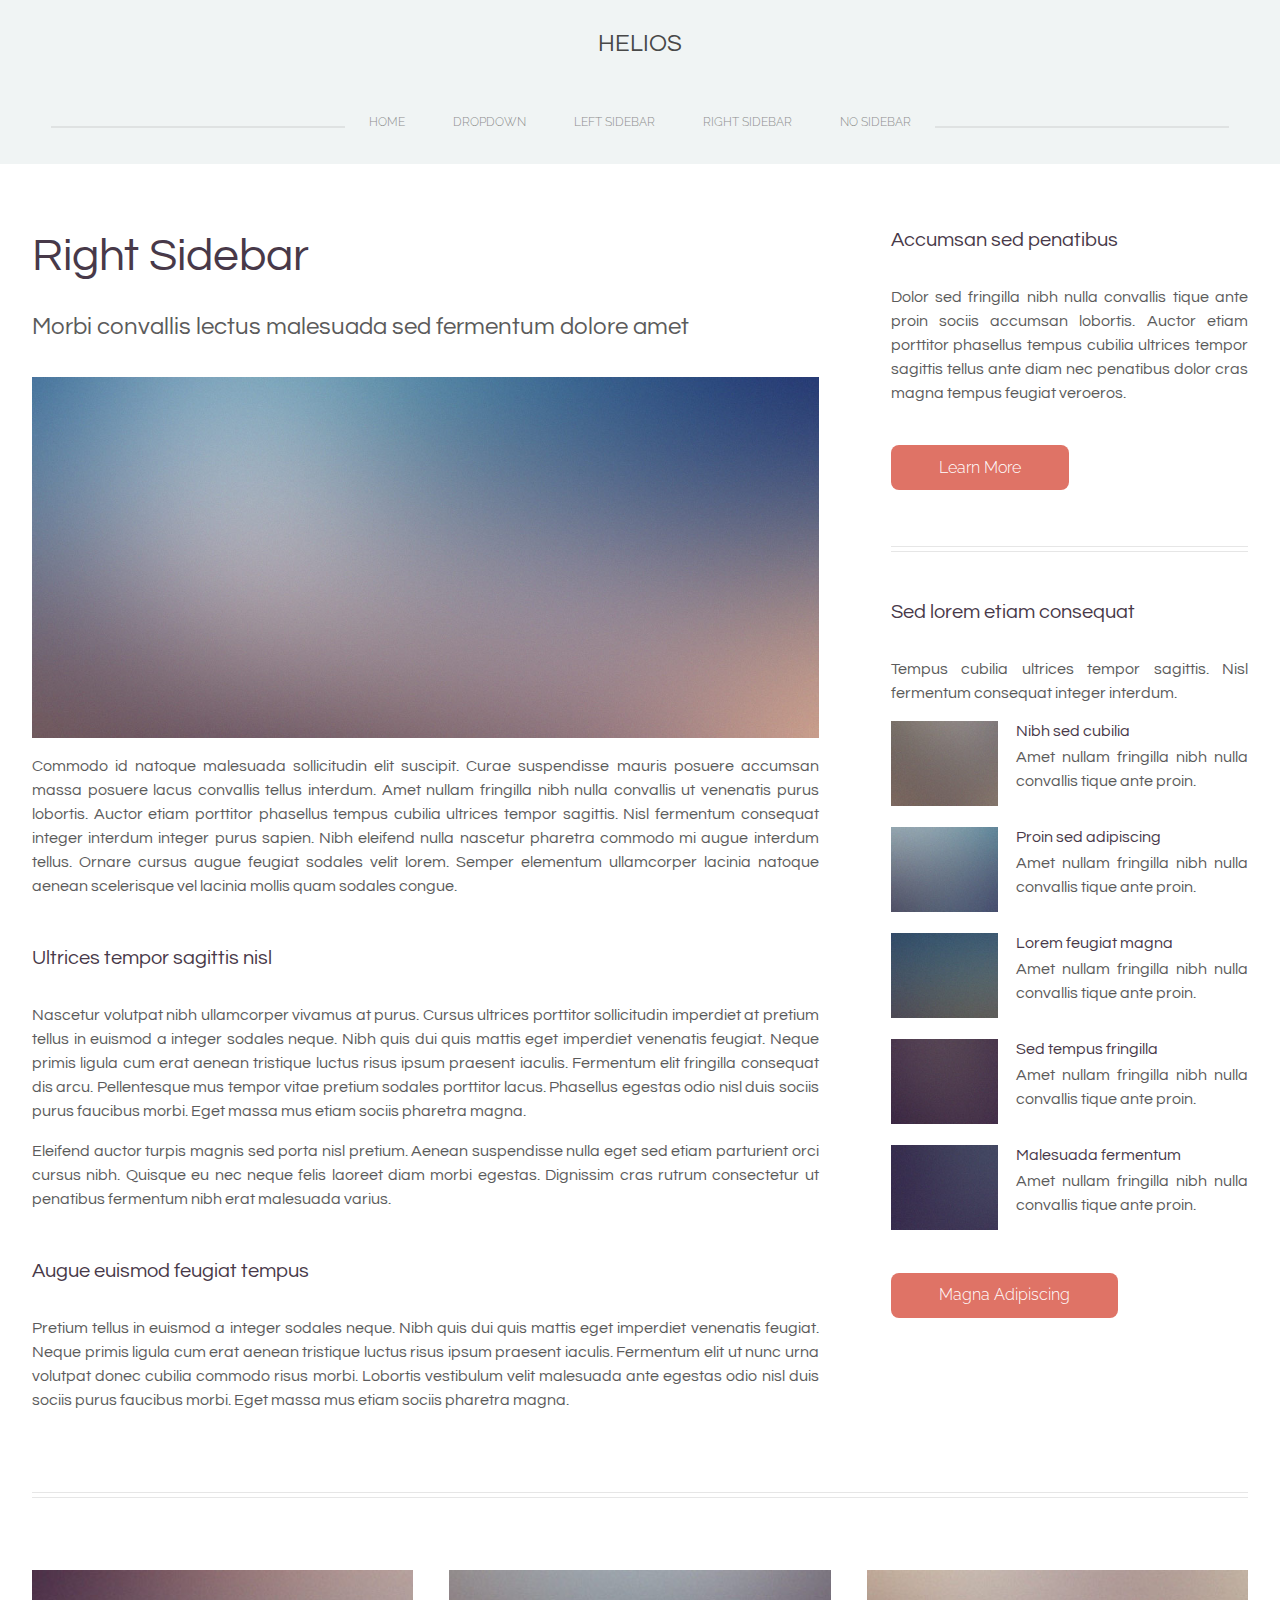
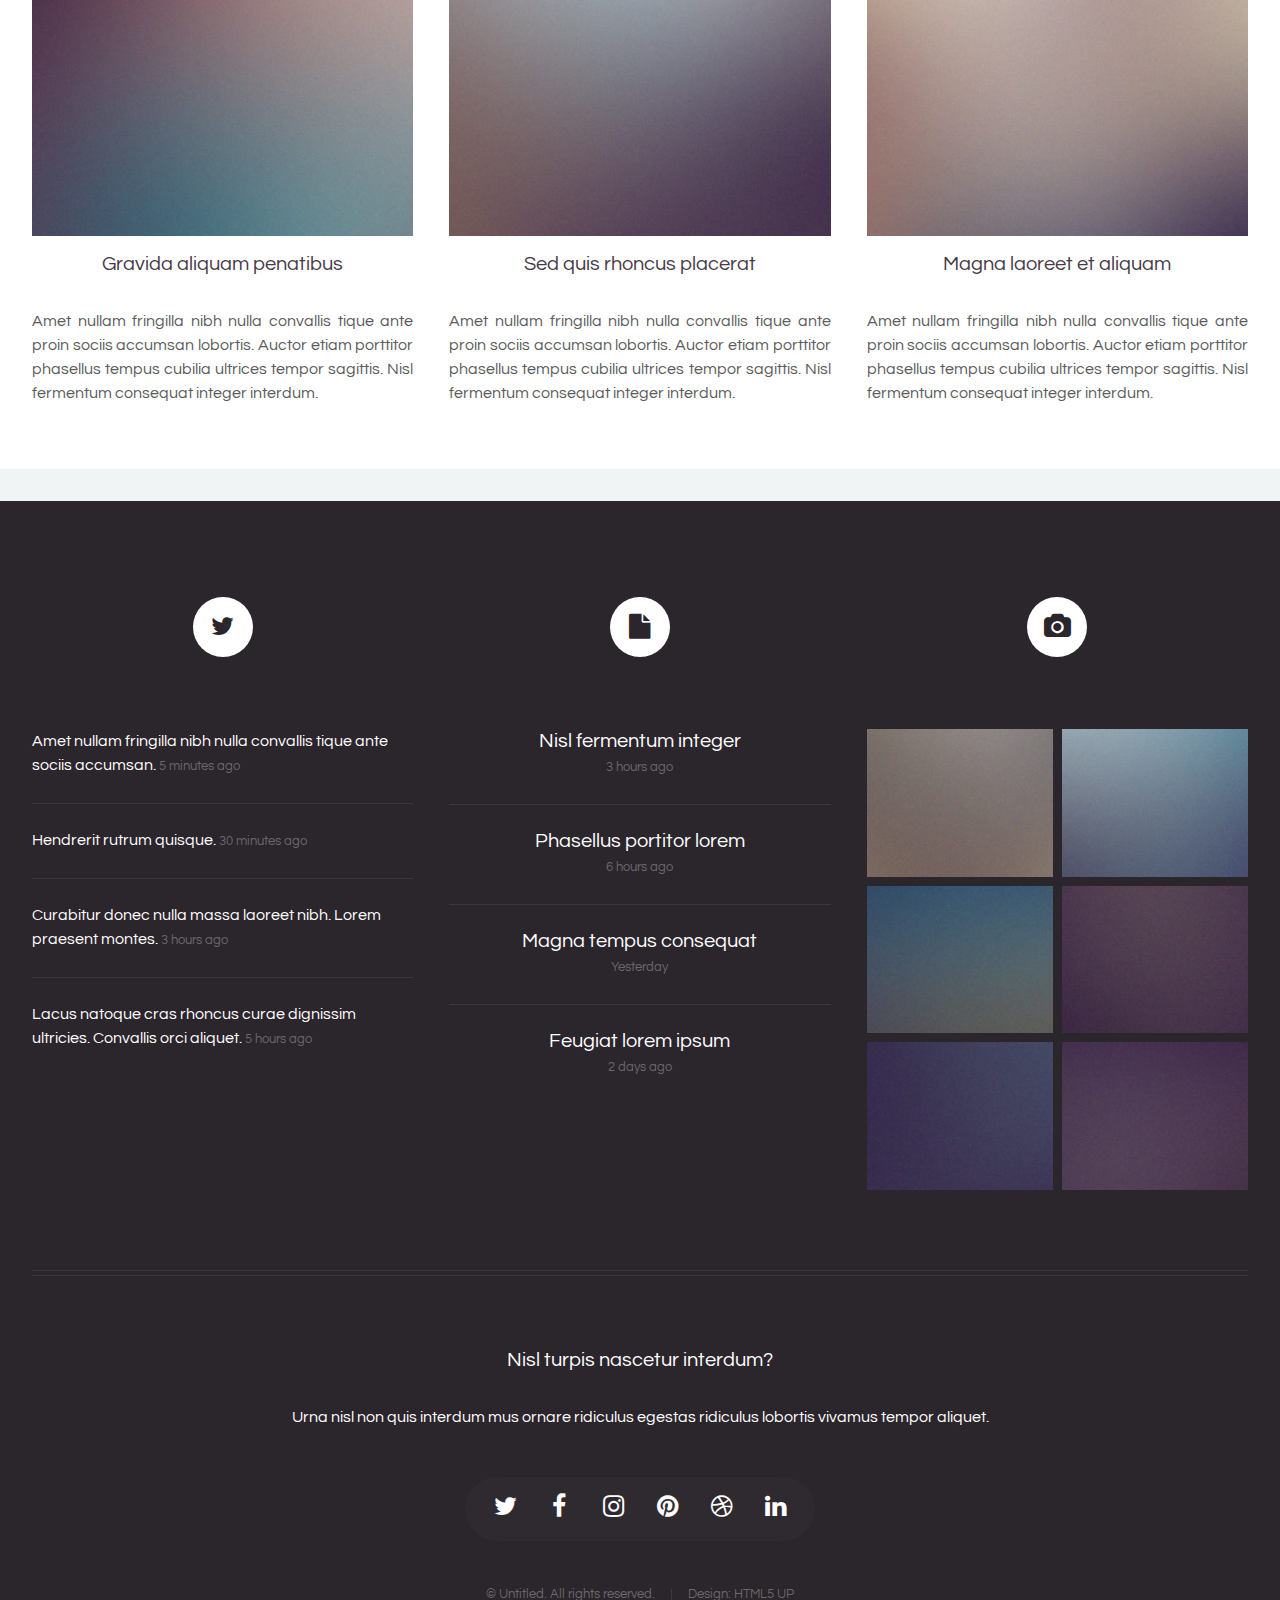
<file: right-sidebar.html>
<!DOCTYPE HTML>
<!--
	Helios by HTML5 UP
	html5up.net | @ajlkn
	Free for personal and commercial use under the CCA 3.0 license (html5up.net/license)
-->
<html>
	<head>
		<title>Right Sidebar - Helios by HTML5 UP</title>
		<meta charset="utf-8" />
		<meta name="viewport" content="width=device-width, initial-scale=1" />
		<!--[if lte IE 8]><script src="assets/js/ie/html5shiv.js"></script><![endif]-->
		<link rel="stylesheet" href="assets/css/main.css" />
		<!--[if lte IE 8]><link rel="stylesheet" href="assets/css/ie8.css" /><![endif]-->
	</head>
	<body class="right-sidebar">
		<div id="page-wrapper">

			<!-- Header -->
				<div id="header">

					<!-- Inner -->
						<div class="inner">
							<header>
								<h1><a href="index.html" id="logo">Helios</a></h1>
							</header>
						</div>

					<!-- Nav -->
						<nav id="nav">
							<ul>
								<li><a href="index.html">Home</a></li>
								<li>
									<a href="#">Dropdown</a>
									<ul>
										<li><a href="#">Lorem ipsum dolor</a></li>
										<li><a href="#">Magna phasellus</a></li>
										<li><a href="#">Etiam dolore nisl</a></li>
										<li>
											<a href="#">And a submenu &hellip;</a>
											<ul>
												<li><a href="#">Lorem ipsum dolor</a></li>
												<li><a href="#">Phasellus consequat</a></li>
												<li><a href="#">Magna phasellus</a></li>
												<li><a href="#">Etiam dolore nisl</a></li>
											</ul>
										</li>
										<li><a href="#">Veroeros feugiat</a></li>
									</ul>
								</li>
								<li><a href="left-sidebar.html">Left Sidebar</a></li>
								<li><a href="right-sidebar.html">Right Sidebar</a></li>
								<li><a href="no-sidebar.html">No Sidebar</a></li>
							</ul>
						</nav>

				</div>

			<!-- Main -->
				<div class="wrapper style1">

					<div class="container">
						<div class="row 200%">
							<div class="8u 12u(mobile)" id="content">
								<article id="main">
									<header>
										<h2><a href="#">Right Sidebar</a></h2>
										<p>
											Morbi convallis lectus malesuada sed fermentum dolore amet
										</p>
									</header>
									<a href="#" class="image featured"><img src="images/pic06.jpg" alt="" /></a>
									<p>
										Commodo id natoque malesuada sollicitudin elit suscipit. Curae suspendisse mauris posuere accumsan massa
										posuere lacus convallis tellus interdum. Amet nullam fringilla nibh nulla convallis ut venenatis purus
										lobortis. Auctor etiam porttitor phasellus tempus cubilia ultrices tempor sagittis. Nisl fermentum
										consequat integer interdum integer purus sapien. Nibh eleifend nulla nascetur pharetra commodo mi augue
										interdum tellus. Ornare cursus augue feugiat sodales velit lorem. Semper elementum ullamcorper lacinia
										natoque aenean scelerisque vel lacinia mollis quam sodales congue.
									</p>
									<section>
										<header>
											<h3>Ultrices tempor sagittis nisl</h3>
										</header>
										<p>
											Nascetur volutpat nibh ullamcorper vivamus at purus. Cursus ultrices porttitor sollicitudin imperdiet
											at pretium tellus in euismod a integer sodales neque. Nibh quis dui quis mattis eget imperdiet venenatis
											feugiat. Neque primis ligula cum erat aenean tristique luctus risus ipsum praesent iaculis. Fermentum elit
											fringilla consequat dis arcu. Pellentesque mus tempor vitae pretium sodales porttitor lacus. Phasellus
											egestas odio nisl duis sociis purus faucibus morbi. Eget massa mus etiam sociis pharetra magna.
										</p>
										<p>
											Eleifend auctor turpis magnis sed porta nisl pretium. Aenean suspendisse nulla eget sed etiam parturient
											orci cursus nibh. Quisque eu nec neque felis laoreet diam morbi egestas. Dignissim cras rutrum consectetur
											ut penatibus fermentum nibh erat malesuada varius.
										</p>
									</section>
									<section>
										<header>
											<h3>Augue euismod feugiat tempus</h3>
										</header>
										<p>
											Pretium tellus in euismod a integer sodales neque. Nibh quis dui quis mattis eget imperdiet venenatis
											feugiat. Neque primis ligula cum erat aenean tristique luctus risus ipsum praesent iaculis. Fermentum elit
											ut nunc urna volutpat donec cubilia commodo risus morbi. Lobortis vestibulum velit malesuada ante
											egestas odio nisl duis sociis purus faucibus morbi. Eget massa mus etiam sociis pharetra magna.
										</p>
									</section>
								</article>
							</div>
							<div class="4u 12u(mobile)" id="sidebar">
								<hr class="first" />
								<section>
									<header>
										<h3><a href="#">Accumsan sed penatibus</a></h3>
									</header>
									<p>
										Dolor sed fringilla nibh nulla convallis tique ante proin sociis accumsan lobortis. Auctor etiam
										porttitor phasellus tempus cubilia ultrices tempor sagittis  tellus ante diam nec penatibus dolor cras
										magna tempus feugiat veroeros.
									</p>
									<footer>
										<a href="#" class="button">Learn More</a>
									</footer>
								</section>
								<hr />
								<section>
									<header>
										<h3><a href="#">Sed lorem etiam consequat</a></h3>
									</header>
									<p>
										Tempus cubilia ultrices tempor sagittis. Nisl fermentum consequat integer interdum.
									</p>
									<div class="row 50%">
										<div class="4u">
											<a href="#" class="image fit"><img src="images/pic10.jpg" alt="" /></a>
										</div>
										<div class="8u">
											<h4>Nibh sed cubilia</h4>
											<p>
												Amet nullam fringilla nibh nulla convallis tique ante proin.
											</p>
										</div>
									</div>
									<div class="row 50%">
										<div class="4u">
											<a href="#" class="image fit"><img src="images/pic11.jpg" alt="" /></a>
										</div>
										<div class="8u">
											<h4>Proin sed adipiscing</h4>
											<p>
												Amet nullam fringilla nibh nulla convallis tique ante proin.
											</p>
										</div>
									</div>
									<div class="row 50%">
										<div class="4u">
											<a href="#" class="image fit"><img src="images/pic12.jpg" alt="" /></a>
										</div>
										<div class="8u">
											<h4>Lorem feugiat magna</h4>
											<p>
												Amet nullam fringilla nibh nulla convallis tique ante proin.
											</p>
										</div>
									</div>
									<div class="row 50%">
										<div class="4u">
											<a href="#" class="image fit"><img src="images/pic13.jpg" alt="" /></a>
										</div>
										<div class="8u">
											<h4>Sed tempus fringilla</h4>
											<p>
												Amet nullam fringilla nibh nulla convallis tique ante proin.
											</p>
										</div>
									</div>
									<div class="row 50%">
										<div class="4u">
											<a href="#" class="image fit"><img src="images/pic14.jpg" alt="" /></a>
										</div>
										<div class="8u">
											<h4>Malesuada fermentum</h4>
											<p>
												Amet nullam fringilla nibh nulla convallis tique ante proin.
											</p>
										</div>
									</div>
									<footer>
										<a href="#" class="button">Magna Adipiscing</a>
									</footer>
								</section>
							</div>
						</div>
						<hr />
						<div class="row">
							<article class="4u 12u(mobile) special">
								<a href="#" class="image featured"><img src="images/pic07.jpg" alt="" /></a>
								<header>
									<h3><a href="#">Gravida aliquam penatibus</a></h3>
								</header>
								<p>
									Amet nullam fringilla nibh nulla convallis tique ante proin sociis accumsan lobortis. Auctor etiam
									porttitor phasellus tempus cubilia ultrices tempor sagittis. Nisl fermentum consequat integer interdum.
								</p>
							</article>
							<article class="4u 12u(mobile) special">
								<a href="#" class="image featured"><img src="images/pic08.jpg" alt="" /></a>
								<header>
									<h3><a href="#">Sed quis rhoncus placerat</a></h3>
								</header>
								<p>
									Amet nullam fringilla nibh nulla convallis tique ante proin sociis accumsan lobortis. Auctor etiam
									porttitor phasellus tempus cubilia ultrices tempor sagittis. Nisl fermentum consequat integer interdum.
								</p>
							</article>
							<article class="4u 12u(mobile) special">
								<a href="#" class="image featured"><img src="images/pic09.jpg" alt="" /></a>
								<header>
									<h3><a href="#">Magna laoreet et aliquam</a></h3>
								</header>
								<p>
									Amet nullam fringilla nibh nulla convallis tique ante proin sociis accumsan lobortis. Auctor etiam
									porttitor phasellus tempus cubilia ultrices tempor sagittis. Nisl fermentum consequat integer interdum.
								</p>
							</article>
						</div>
					</div>

				</div>

			<!-- Footer -->
				<div id="footer">
					<div class="container">
						<div class="row">

							<!-- Tweets -->
								<section class="4u 12u(mobile)">
									<header>
										<h2 class="icon fa-twitter circled"><span class="label">Tweets</span></h2>
									</header>
									<ul class="divided">
										<li>
											<article class="tweet">
												Amet nullam fringilla nibh nulla convallis tique ante sociis accumsan.
												<span class="timestamp">5 minutes ago</span>
											</article>
										</li>
										<li>
											<article class="tweet">
												Hendrerit rutrum quisque.
												<span class="timestamp">30 minutes ago</span>
											</article>
										</li>
										<li>
											<article class="tweet">
												Curabitur donec nulla massa laoreet nibh. Lorem praesent montes.
												<span class="timestamp">3 hours ago</span>
											</article>
										</li>
										<li>
											<article class="tweet">
												Lacus natoque cras rhoncus curae dignissim ultricies. Convallis orci aliquet.
												<span class="timestamp">5 hours ago</span>
											</article>
										</li>
									</ul>
								</section>

							<!-- Posts -->
								<section class="4u 12u(mobile)">
									<header>
										<h2 class="icon fa-file circled"><span class="label">Posts</span></h2>
									</header>
									<ul class="divided">
										<li>
											<article class="post stub">
												<header>
													<h3><a href="#">Nisl fermentum integer</a></h3>
												</header>
												<span class="timestamp">3 hours ago</span>
											</article>
										</li>
										<li>
											<article class="post stub">
												<header>
													<h3><a href="#">Phasellus portitor lorem</a></h3>
												</header>
												<span class="timestamp">6 hours ago</span>
											</article>
										</li>
										<li>
											<article class="post stub">
												<header>
													<h3><a href="#">Magna tempus consequat</a></h3>
												</header>
												<span class="timestamp">Yesterday</span>
											</article>
										</li>
										<li>
											<article class="post stub">
												<header>
													<h3><a href="#">Feugiat lorem ipsum</a></h3>
												</header>
												<span class="timestamp">2 days ago</span>
											</article>
										</li>
									</ul>
								</section>

							<!-- Photos -->
								<section class="4u 12u(mobile)">
									<header>
										<h2 class="icon fa-camera circled"><span class="label">Photos</span></h2>
									</header>
									<div class="row 25% no-collapse">
										<div class="6u">
											<a href="#" class="image fit"><img src="images/pic10.jpg" alt="" /></a>
										</div>
										<div class="6u">
											<a href="#" class="image fit"><img src="images/pic11.jpg" alt="" /></a>
										</div>
									</div>
									<div class="row 25% no-collapse">
										<div class="6u">
											<a href="#" class="image fit"><img src="images/pic12.jpg" alt="" /></a>
										</div>
										<div class="6u">
											<a href="#" class="image fit"><img src="images/pic13.jpg" alt="" /></a>
										</div>
									</div>
									<div class="row 25% no-collapse">
										<div class="6u">
											<a href="#" class="image fit"><img src="images/pic14.jpg" alt="" /></a>
										</div>
										<div class="6u">
											<a href="#" class="image fit"><img src="images/pic15.jpg" alt="" /></a>
										</div>
									</div>
								</section>

						</div>
						<hr />
						<div class="row">
							<div class="12u">

								<!-- Contact -->
									<section class="contact">
										<header>
											<h3>Nisl turpis nascetur interdum?</h3>
										</header>
										<p>Urna nisl non quis interdum mus ornare ridiculus egestas ridiculus lobortis vivamus tempor aliquet.</p>
										<ul class="icons">
											<li><a href="#" class="icon fa-twitter"><span class="label">Twitter</span></a></li>
											<li><a href="#" class="icon fa-facebook"><span class="label">Facebook</span></a></li>
											<li><a href="#" class="icon fa-instagram"><span class="label">Instagram</span></a></li>
											<li><a href="#" class="icon fa-pinterest"><span class="label">Pinterest</span></a></li>
											<li><a href="#" class="icon fa-dribbble"><span class="label">Dribbble</span></a></li>
											<li><a href="#" class="icon fa-linkedin"><span class="label">Linkedin</span></a></li>
										</ul>
									</section>

								<!-- Copyright -->
									<div class="copyright">
										<ul class="menu">
											<li>&copy; Untitled. All rights reserved.</li><li>Design: <a href="http://html5up.net">HTML5 UP</a></li>
										</ul>
									</div>

							</div>

						</div>
					</div>
				</div>

		</div>

		<!-- Scripts -->
			<script src="assets/js/jquery.min.js"></script>
			<script src="assets/js/jquery.dropotron.min.js"></script>
			<script src="assets/js/jquery.scrolly.min.js"></script>
			<script src="assets/js/jquery.onvisible.min.js"></script>
			<script src="assets/js/skel.min.js"></script>
			<script src="assets/js/util.js"></script>
			<!--[if lte IE 8]><script src="assets/js/ie/respond.min.js"></script><![endif]-->
			<script src="assets/js/main.js"></script>

	</body>
</html>
</file>
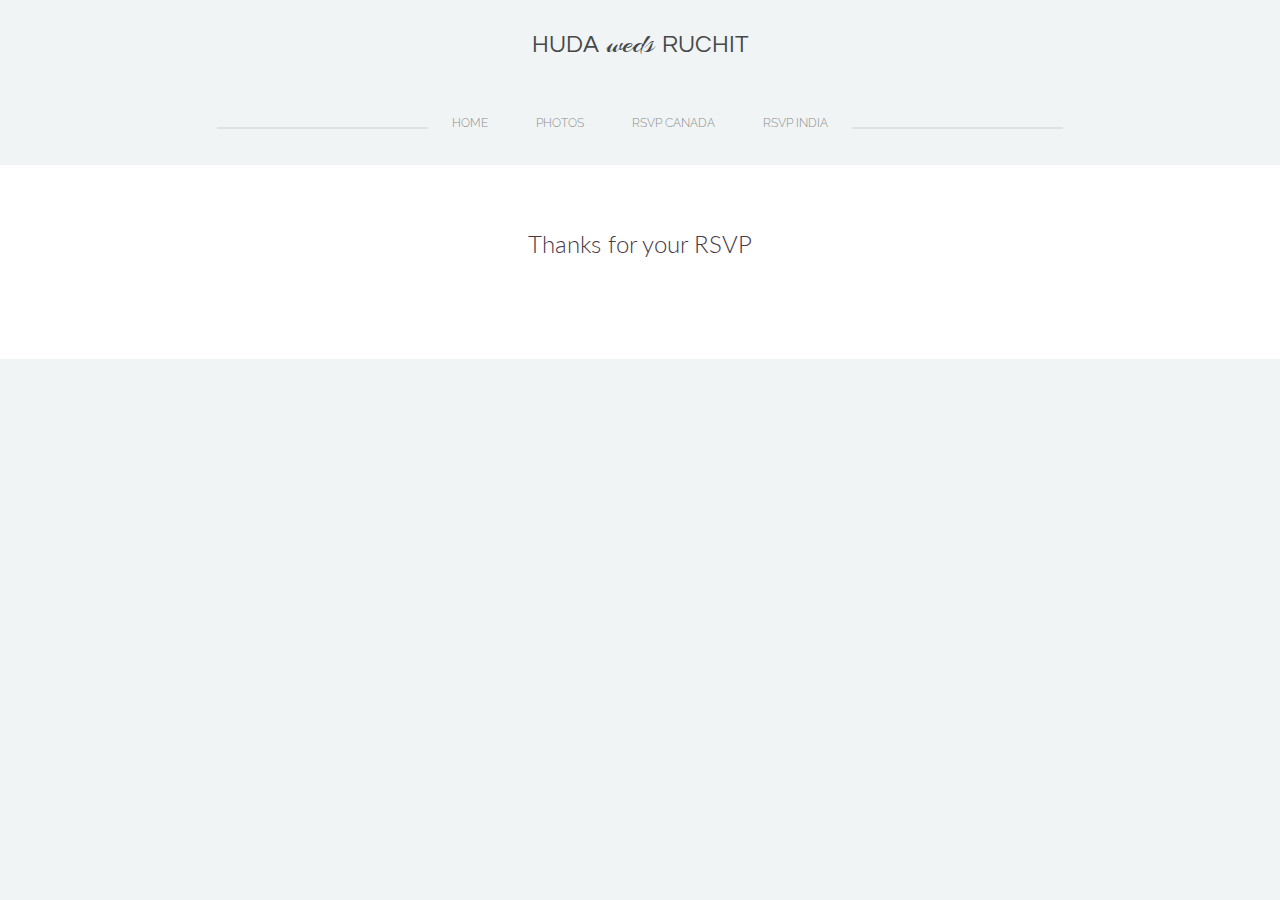
<file: rsvp_india.html>
<!DOCTYPE HTML>
<!--
	Helios by HTML5 UP
	html5up.net | @ajlkn
	Free for personal and commercial use under the CCA 3.0 license (html5up.net/license)
-->
<html>
	<head>
		<title>RSVP India</title>
		<meta charset="utf-8" />
		<meta name="viewport" content="width=device-width, initial-scale=1" />
		<!--[if lte IE 8]><script src="assets/js/ie/html5shiv.js"></script><![endif]-->
		<link rel="stylesheet" href="assets/css/main.css" />
		<!--[if lte IE 8]><link rel="stylesheet" href="assets/css/ie8.css" /><![endif]-->
	</head>
	<body class="no-sidebar">
		<div id="page-wrapper">

			<!-- Header -->
				<div id="header">

					<!-- Inner -->
						<div class="inner">
							<header>
								<h1><a href="index.html" id="logo">
									<span>Huda</span>
  									<span class="specialFont">weds</span>
  									<span>Ruchit</span>
  								</a></h1>
							</header>
						</div>

					<!-- Nav -->
						<nav id="nav">
							<ul>
								<li><a href="index.html">Home</a></li>
								<li><a href="photos.html">Photos</a></li>
								<li><a href="rsvp_toronto.html">RSVP Canada</a></li>
								<li><a href="rsvp_india.html">RSVP India</a></li>
							</ul>
						</nav>

				</div>

			<!-- Main -->
				<div class="wrapper style1">

					<div class="container">
						<article id="main" class="special">
							<header>
								<h2>Thanks for your RSVP</h2>
							</header>
						</article>
					</div>

				</div>

		</div>

		<!-- Scripts -->
			<script src="assets/js/jquery.min.js"></script>
			<script src="assets/js/jquery.dropotron.min.js"></script>
			<script src="assets/js/jquery.scrolly.min.js"></script>
			<script src="assets/js/jquery.onvisible.min.js"></script>
			<script src="assets/js/skel.min.js"></script>
			<script src="assets/js/util.js"></script>
			<!--[if lte IE 8]><script src="assets/js/ie/respond.min.js"></script><![endif]-->
			<script src="assets/js/main.js"></script>

	</body>
</html>
</file>
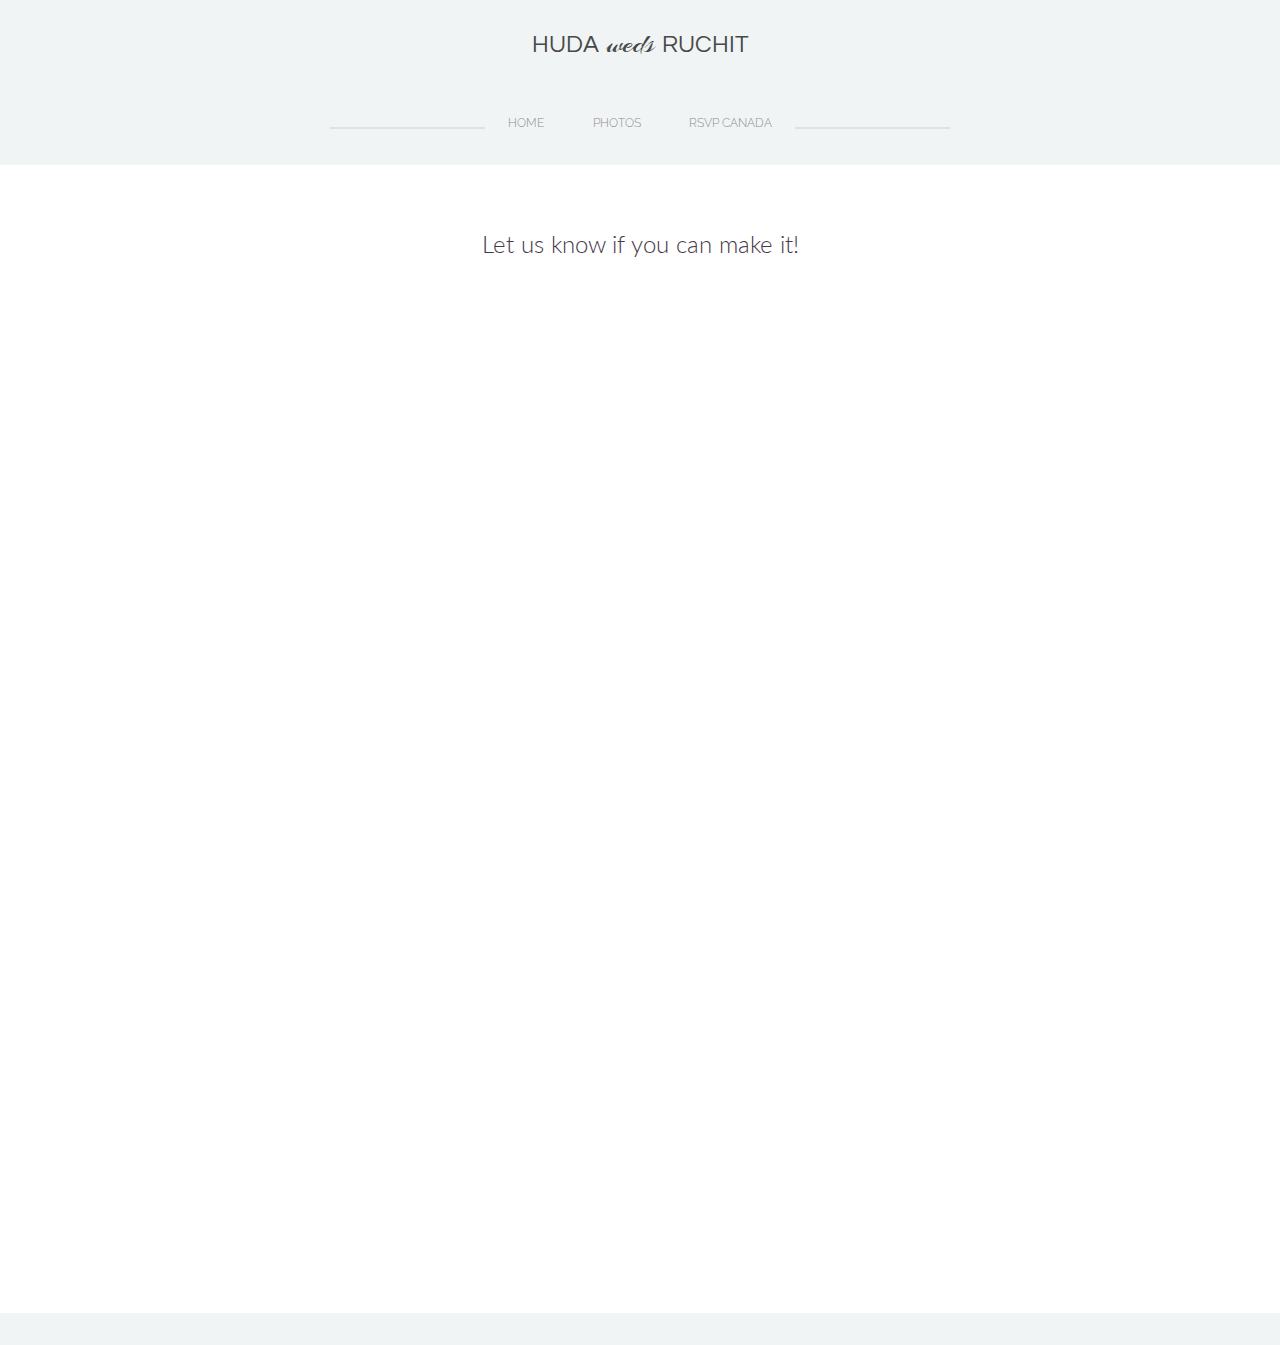
<file: rsvp_toronto.html>
<!DOCTYPE HTML>
<!--
	Helios by HTML5 UP
	html5up.net | @ajlkn
	Free for personal and commercial use under the CCA 3.0 license (html5up.net/license)
-->
<html>
	<head>
		<title>RSVP Canada</title>
		<meta charset="utf-8" />
		<meta name="viewport" content="width=device-width, initial-scale=1" />
		<!--[if lte IE 8]><script src="assets/js/ie/html5shiv.js"></script><![endif]-->
		<link rel="stylesheet" href="assets/css/main.css" />
		<!--[if lte IE 8]><link rel="stylesheet" href="assets/css/ie8.css" /><![endif]-->
	</head>
	<body class="no-sidebar">
		<div id="page-wrapper">

			<!-- Header -->
				<div id="header">

					<!-- Inner -->
						<div class="inner">
							<header>
								<h1><a href="index.html" id="logo">
									<span>Huda</span>
  									<span class="specialFont">weds</span>
  									<span>Ruchit</span>
  								</a></h1>
							</header>
						</div>

					<!-- Nav -->
						<nav id="nav">
							<ul>
								<li><a href="index.html">Home</a></li>
								<li><a href="photos.html">Photos</a></li>
								<li><a href="rsvp_toronto.html">RSVP Canada</a></li>
							</ul>
						</nav>

				</div>

			<!-- Main -->
				<div class="wrapper style1">

					<div class="container">
						<article id="main" class="special">
							<header>
								<h2>Let us know if you can make it!</h2>
							</header>
							<section>
								<iframe src="https://docs.google.com/forms/d/e/1FAIpQLSdh1qLSikWGFu_3vUaWIL9hwYTiD-6kBM8tkvoSUPmGY_mR_Q/viewform?embedded=true" width="100%" height="915" frameborder="0" marginheight="0" marginwidth="0">Loading...</iframe>
							</section>
						</article>
					</div>

				</div>

		</div>

		<!-- Scripts -->
			<script src="assets/js/jquery.min.js"></script>
			<script src="assets/js/jquery.dropotron.min.js"></script>
			<script src="assets/js/jquery.scrolly.min.js"></script>
			<script src="assets/js/jquery.onvisible.min.js"></script>
			<script src="assets/js/skel.min.js"></script>
			<script src="assets/js/util.js"></script>
			<!--[if lte IE 8]><script src="assets/js/ie/respond.min.js"></script><![endif]-->
			<script src="assets/js/main.js"></script>

	</body>
</html>
</file>
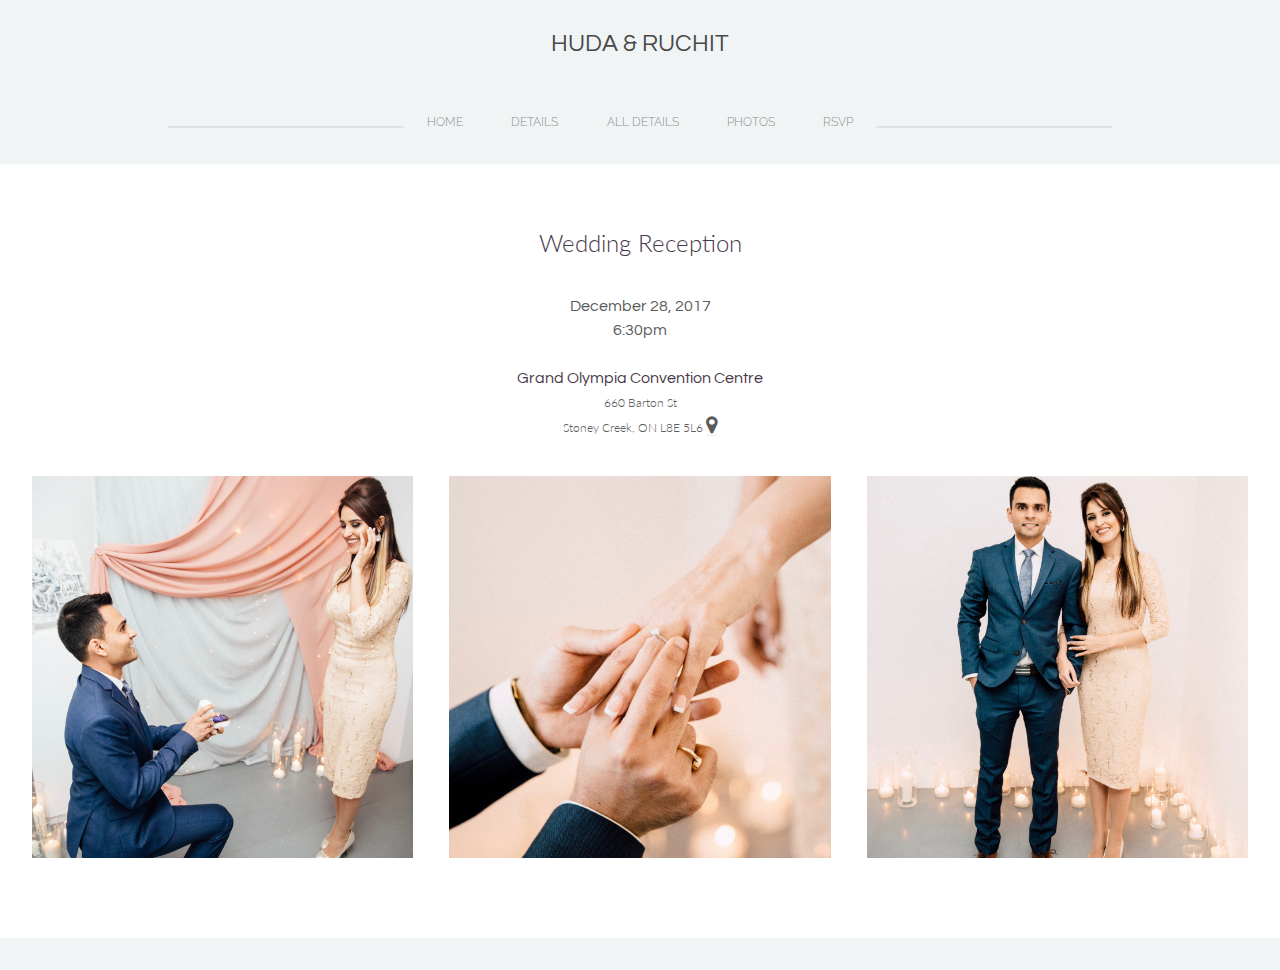
<file: wedding.html>
<!DOCTYPE HTML>
<!--
	Helios by HTML5 UP
	html5up.net | @ajlkn
	Free for personal and commercial use under the CCA 3.0 license (html5up.net/license)
-->
<html>
	<head>
		<title>Wedding</title>
		<meta charset="utf-8" />
		<meta name="viewport" content="width=device-width, initial-scale=1" />
		<!--[if lte IE 8]><script src="assets/js/ie/html5shiv.js"></script><![endif]-->
		<link rel="stylesheet" href="assets/css/main.css" />
		<!--[if lte IE 8]><link rel="stylesheet" href="assets/css/ie8.css" /><![endif]-->
	</head>
	<body class="no-sidebar">
		<div id="page-wrapper">

			<!-- Header -->
				<div id="header">

					<!-- Inner -->
						<div class="inner">
							<header>
								<h1><a href="index.html" id="logo">Huda & Ruchit</a></h1>
							</header>
						</div>

					<!-- Nav -->
						<nav id="nav">
							<ul>
								<li><a href="index.html">Home</a></li>
								<li><a href="wedding.html">Details</a></li>
								<li><a href="details-all.html">All Details</a></li>
								<li><a href="photos.html">Photos</a></li>
								<li><a href="rsvp.html">RSVP</a></li>
							</ul>
						</nav>

				</div>

			<!-- Main -->
				<div class="wrapper style1">

					<div class="container">
						<article id="main" class="special">
							<header>
								<h2>Wedding Reception</h2>
								<p>December 28, 2017<br>6:30pm</p>
								<strong>Grand Olympia Convention Centre</strong>
								<br>
								<span>660 Barton St<br>Stoney Creek, ON L8E 5L6</span>
								<a href="https://goo.gl/maps/yeR1Jya8ryF2" class="icon fa-map-marker"><span class="label">map</span></a>
							</header>
						</article>

						<div class="row row-special">
							<article class="4u 12u(mobile) special">
								<span class="image featured"><img src="images/proposal03_square.jpg" alt=""></span>
							</article>
							<article class="4u 12u(mobile) special">
								<span class="image featured"><img src="images/proposal07_square.jpg" alt=""></span>
							</article>
							<article class="4u 12u(mobile) special">
								<span class="image featured"><img src="images/proposal06_square.jpg" alt=""></span>
							</article>
						</div>
				</div>

		</div>

		<!-- Scripts -->
			<script src="assets/js/jquery.min.js"></script>
			<script src="assets/js/jquery.dropotron.min.js"></script>
			<script src="assets/js/jquery.scrolly.min.js"></script>
			<script src="assets/js/jquery.onvisible.min.js"></script>
			<script src="assets/js/skel.min.js"></script>
			<script src="assets/js/util.js"></script>
			<!--[if lte IE 8]><script src="assets/js/ie/respond.min.js"></script><![endif]-->
			<script src="assets/js/main.js"></script>

	</body>
</html>
</file>
<file: assets/css/main.css>
@import url("https://fonts.googleapis.com/css?family=Source+Sans+Pro:300,300italic,400,400italic,600");
@import url('https://fonts.googleapis.com/css?family=Questrial');
@import url('https://fonts.googleapis.com/css?family=Arizonia');
@import url('https://fonts.googleapis.com/css?family=Tangerine');
@import url('https://fonts.googleapis.com/css?family=Raleway:200,300,400,700&subset=latin-ext');
@import url('https://fonts.googleapis.com/css?family=Lato:300,400,700&subset=latin-ext');
@import url("font-awesome.min.css");
/*
	Helios by HTML5 UP
	html5up.net | @ajlkn
	Free for personal and commercial use under the CCA 3.0 license (html5up.net/license)
*/

/* Reset */

	html, body, div, span, applet, object, iframe, h1, h2, h3, h4, h5, h6, p, blockquote, pre, a, abbr, acronym, address, big, cite, code, del, dfn, em, img, ins, kbd, q, s, samp, small, strike, strong, sub, sup, tt, var, b, u, i, center, dl, dt, dd, ol, ul, li, fieldset, form, label, legend, table, caption, tbody, tfoot, thead, tr, th, td, article, aside, canvas, details, embed, figure, figcaption, footer, header, hgroup, menu, nav, output, ruby, section, summary, time, mark, audio, video {
		margin: 0;
		padding: 0;
		border: 0;
		font-size: 100%;
		font: inherit;
		vertical-align: baseline;
	}

	article, aside, details, figcaption, figure, footer, header, hgroup, menu, nav, section {
		display: block;
	}

	body {
		line-height: 1;
	}

	ol, ul {
		list-style: none;
	}

	blockquote, q {
		quotes: none;
	}

	blockquote:before, blockquote:after, q:before, q:after {
		content: '';
		content: none;
	}

	table {
		border-collapse: collapse;
		border-spacing: 0;
	}

	body {
		-webkit-text-size-adjust: none;
	}

/* Box Model */

	*, *:before, *:after {
		-moz-box-sizing: border-box;
		-webkit-box-sizing: border-box;
		box-sizing: border-box;
	}

/* Containers */

	.container {
		margin-left: auto;
		margin-right: auto;
	}

	.container.\31 25\25 {
		width: 100%;
		max-width: 1750px;
		min-width: 1400px;
	}

	.container.\37 5\25 {
		width: 1050px;
	}

	.container.\35 0\25 {
		width: 700px;
	}

	.container.\32 5\25 {
		width: 350px;
	}

	.container {
		width: 1400px;
	}

	@media screen and (max-width: 1680px) {

		.container.\31 25\25 {
			width: 100%;
			max-width: 1500px;
			min-width: 1200px;
		}

		.container.\37 5\25 {
			width: 900px;
		}

		.container.\35 0\25 {
			width: 600px;
		}

		.container.\32 5\25 {
			width: 300px;
		}

		.container {
			width: 1200px;
		}

	}

	@media screen and (max-width: 1280px) {

		.container.\31 25\25 {
			width: 100%;
			max-width: 125%;
			min-width: 100%;
		}

		.container.\37 5\25 {
			width: 75%;
		}

		.container.\35 0\25 {
			width: 50%;
		}

		.container.\32 5\25 {
			width: 25%;
		}

		.container {
			width: 100%;
		}

	}

	@media screen and (max-width: 960px) {

		.container.\31 25\25 {
			width: 100%;
			max-width: 125%;
			min-width: 100%;
		}

		.container.\37 5\25 {
			width: 75%;
		}

		.container.\35 0\25 {
			width: 50%;
		}

		.container.\32 5\25 {
			width: 25%;
		}

		.container {
			width: 100%;
		}

	}

	@media screen and (max-width: 840px) {

		.container.\31 25\25 {
			width: 100%;
			max-width: 125%;
			min-width: 100%;
		}

		.container.\37 5\25 {
			width: 75%;
		}

		.container.\35 0\25 {
			width: 50%;
		}

		.container.\32 5\25 {
			width: 25%;
		}

		.container {
			width: 100% !important;
		}

	}

	@media screen and (max-width: 736px) {

		.container.\31 25\25 {
			width: 100%;
			max-width: 125%;
			min-width: 100%;
		}

		.container.\37 5\25 {
			width: 75%;
		}

		.container.\35 0\25 {
			width: 50%;
		}

		.container.\32 5\25 {
			width: 25%;
		}

		.container {
			width: 100% !important;
		}

	}

/* Grid */

	.row {
		border-bottom: solid 1px transparent;
		-moz-box-sizing: border-box;
		-webkit-box-sizing: border-box;
		box-sizing: border-box;
	}

	.row > * {
		float: left;
		-moz-box-sizing: border-box;
		-webkit-box-sizing: border-box;
		box-sizing: border-box;
	}

	.row:after, .row:before {
		content: '';
		display: block;
		clear: both;
		height: 0;
	}

	.row.uniform > * > :first-child {
		margin-top: 0;
	}

	.row.uniform > * > :last-child {
		margin-bottom: 0;
	}

	.row.\30 \25 > * {
		padding: 0px 0 0 0px;
	}

	.row.\30 \25 {
		margin: 0px 0 -1px 0px;
	}

	.row.uniform.\30 \25 > * {
		padding: 0px 0 0 0px;
	}

	.row.uniform.\30 \25 {
		margin: 0px 0 -1px 0px;
	}

	.row > * {
		padding: 48px 0 0 48px;
	}

	.row {
		margin: -48px 0 -1px -48px;
	}

	.row.uniform > * {
		padding: 48px 0 0 48px;
	}

	.row.uniform {
		margin: -48px 0 -1px -48px;
	}

	.row.\32 00\25 > * {
		padding: 96px 0 0 96px;
	}

	.row.\32 00\25 {
		margin: -96px 0 -1px -96px;
	}

	.row.uniform.\32 00\25 > * {
		padding: 96px 0 0 96px;
	}

	.row.uniform.\32 00\25 {
		margin: -96px 0 -1px -96px;
	}

	.row.\31 50\25 > * {
		padding: 72px 0 0 72px;
	}

	.row.\31 50\25 {
		margin: -72px 0 -1px -72px;
	}

	.row.uniform.\31 50\25 > * {
		padding: 72px 0 0 72px;
	}

	.row.uniform.\31 50\25 {
		margin: -72px 0 -1px -72px;
	}

	.row.\35 0\25 > * {
		padding: 24px 0 0 24px;
	}

	.row.\35 0\25 {
		margin: -24px 0 -1px -24px;
	}

	.row.uniform.\35 0\25 > * {
		padding: 24px 0 0 24px;
	}

	.row.uniform.\35 0\25 {
		margin: -24px 0 -1px -24px;
	}

	.row.\32 5\25 > * {
		padding: 12px 0 0 12px;
	}

	.row.\32 5\25 {
		margin: -12px 0 -1px -12px;
	}

	.row.uniform.\32 5\25 > * {
		padding: 12px 0 0 12px;
	}

	.row.uniform.\32 5\25 {
		margin: -12px 0 -1px -12px;
	}

	.\31 2u, .\31 2u\24 {
		width: 100%;
		clear: none;
		margin-left: 0;
	}

	.\31 1u, .\31 1u\24 {
		width: 91.6666666667%;
		clear: none;
		margin-left: 0;
	}

	.\31 0u, .\31 0u\24 {
		width: 83.3333333333%;
		clear: none;
		margin-left: 0;
	}

	.\39 u, .\39 u\24 {
		width: 75%;
		clear: none;
		margin-left: 0;
	}

	.\38 u, .\38 u\24 {
		width: 66.6666666667%;
		clear: none;
		margin-left: 0;
	}

	.\37 u, .\37 u\24 {
		width: 58.3333333333%;
		clear: none;
		margin-left: 0;
	}

	.\36 u, .\36 u\24 {
		width: 50%;
		clear: none;
		margin-left: 0;
	}

	.\35 u, .\35 u\24 {
		width: 41.6666666667%;
		clear: none;
		margin-left: 0;
	}

	.\34 u, .\34 u\24 {
		width: 33.3333333333%;
		clear: none;
		margin-left: 0;
	}

	.\33 u, .\33 u\24 {
		width: 25%;
		clear: none;
		margin-left: 0;
	}

	.\32 u, .\32 u\24 {
		width: 16.6666666667%;
		clear: none;
		margin-left: 0;
	}

	.\31 u, .\31 u\24 {
		width: 8.3333333333%;
		clear: none;
		margin-left: 0;
	}

	.\31 2u\24 + *,
	.\31 1u\24 + *,
	.\31 0u\24 + *,
	.\39 u\24 + *,
	.\38 u\24 + *,
	.\37 u\24 + *,
	.\36 u\24 + *,
	.\35 u\24 + *,
	.\34 u\24 + *,
	.\33 u\24 + *,
	.\32 u\24 + *,
	.\31 u\24 + * {
		clear: left;
	}

	.\-11u {
		margin-left: 91.66667%;
	}

	.\-10u {
		margin-left: 83.33333%;
	}

	.\-9u {
		margin-left: 75%;
	}

	.\-8u {
		margin-left: 66.66667%;
	}

	.\-7u {
		margin-left: 58.33333%;
	}

	.\-6u {
		margin-left: 50%;
	}

	.\-5u {
		margin-left: 41.66667%;
	}

	.\-4u {
		margin-left: 33.33333%;
	}

	.\-3u {
		margin-left: 25%;
	}

	.\-2u {
		margin-left: 16.66667%;
	}

	.\-1u {
		margin-left: 8.33333%;
	}

	@media screen and (max-width: 1680px) {

		.row > * {
			padding: 48px 0 0 48px;
		}

		.row {
			margin: -48px 0 -1px -48px;
		}

		.row.uniform > * {
			padding: 48px 0 0 48px;
		}

		.row.uniform {
			margin: -48px 0 -1px -48px;
		}

		.row.\32 00\25 > * {
			padding: 96px 0 0 96px;
		}

		.row.\32 00\25 {
			margin: -96px 0 -1px -96px;
		}

		.row.uniform.\32 00\25 > * {
			padding: 96px 0 0 96px;
		}

		.row.uniform.\32 00\25 {
			margin: -96px 0 -1px -96px;
		}

		.row.\31 50\25 > * {
			padding: 72px 0 0 72px;
		}

		.row.\31 50\25 {
			margin: -72px 0 -1px -72px;
		}

		.row.uniform.\31 50\25 > * {
			padding: 72px 0 0 72px;
		}

		.row.uniform.\31 50\25 {
			margin: -72px 0 -1px -72px;
		}

		.row.\35 0\25 > * {
			padding: 24px 0 0 24px;
		}

		.row.\35 0\25 {
			margin: -24px 0 -1px -24px;
		}

		.row.uniform.\35 0\25 > * {
			padding: 24px 0 0 24px;
		}

		.row.uniform.\35 0\25 {
			margin: -24px 0 -1px -24px;
		}

		.row.\32 5\25 > * {
			padding: 12px 0 0 12px;
		}

		.row.\32 5\25 {
			margin: -12px 0 -1px -12px;
		}

		.row.uniform.\32 5\25 > * {
			padding: 12px 0 0 12px;
		}

		.row.uniform.\32 5\25 {
			margin: -12px 0 -1px -12px;
		}

		.\31 2u\28wide\29, .\31 2u\24\28wide\29 {
			width: 100%;
			clear: none;
			margin-left: 0;
		}

		.\31 1u\28wide\29, .\31 1u\24\28wide\29 {
			width: 91.6666666667%;
			clear: none;
			margin-left: 0;
		}

		.\31 0u\28wide\29, .\31 0u\24\28wide\29 {
			width: 83.3333333333%;
			clear: none;
			margin-left: 0;
		}

		.\39 u\28wide\29, .\39 u\24\28wide\29 {
			width: 75%;
			clear: none;
			margin-left: 0;
		}

		.\38 u\28wide\29, .\38 u\24\28wide\29 {
			width: 66.6666666667%;
			clear: none;
			margin-left: 0;
		}

		.\37 u\28wide\29, .\37 u\24\28wide\29 {
			width: 58.3333333333%;
			clear: none;
			margin-left: 0;
		}

		.\36 u\28wide\29, .\36 u\24\28wide\29 {
			width: 50%;
			clear: none;
			margin-left: 0;
		}

		.\35 u\28wide\29, .\35 u\24\28wide\29 {
			width: 41.6666666667%;
			clear: none;
			margin-left: 0;
		}

		.\34 u\28wide\29, .\34 u\24\28wide\29 {
			width: 33.3333333333%;
			clear: none;
			margin-left: 0;
		}

		.\33 u\28wide\29, .\33 u\24\28wide\29 {
			width: 25%;
			clear: none;
			margin-left: 0;
		}

		.\32 u\28wide\29, .\32 u\24\28wide\29 {
			width: 16.6666666667%;
			clear: none;
			margin-left: 0;
		}

		.\31 u\28wide\29, .\31 u\24\28wide\29 {
			width: 8.3333333333%;
			clear: none;
			margin-left: 0;
		}

		.\31 2u\24\28wide\29 + *,
		.\31 1u\24\28wide\29 + *,
		.\31 0u\24\28wide\29 + *,
		.\39 u\24\28wide\29 + *,
		.\38 u\24\28wide\29 + *,
		.\37 u\24\28wide\29 + *,
		.\36 u\24\28wide\29 + *,
		.\35 u\24\28wide\29 + *,
		.\34 u\24\28wide\29 + *,
		.\33 u\24\28wide\29 + *,
		.\32 u\24\28wide\29 + *,
		.\31 u\24\28wide\29 + * {
			clear: left;
		}

		.\-11u\28wide\29 {
			margin-left: 91.66667%;
		}

		.\-10u\28wide\29 {
			margin-left: 83.33333%;
		}

		.\-9u\28wide\29 {
			margin-left: 75%;
		}

		.\-8u\28wide\29 {
			margin-left: 66.66667%;
		}

		.\-7u\28wide\29 {
			margin-left: 58.33333%;
		}

		.\-6u\28wide\29 {
			margin-left: 50%;
		}

		.\-5u\28wide\29 {
			margin-left: 41.66667%;
		}

		.\-4u\28wide\29 {
			margin-left: 33.33333%;
		}

		.\-3u\28wide\29 {
			margin-left: 25%;
		}

		.\-2u\28wide\29 {
			margin-left: 16.66667%;
		}

		.\-1u\28wide\29 {
			margin-left: 8.33333%;
		}

	}

	@media screen and (max-width: 1280px) {

		.row > * {
			padding: 36px 0 0 36px;
		}

		.row {
			margin: -36px 0 -1px -36px;
		}

		.row.uniform > * {
			padding: 36px 0 0 36px;
		}

		.row.uniform {
			margin: -36px 0 -1px -36px;
		}

		.row.\32 00\25 > * {
			padding: 72px 0 0 72px;
		}

		.row.\32 00\25 {
			margin: -72px 0 -1px -72px;
		}

		.row.uniform.\32 00\25 > * {
			padding: 72px 0 0 72px;
		}

		.row.uniform.\32 00\25 {
			margin: -72px 0 -1px -72px;
		}

		.row.\31 50\25 > * {
			padding: 54px 0 0 54px;
		}

		.row.\31 50\25 {
			margin: -54px 0 -1px -54px;
		}

		.row.uniform.\31 50\25 > * {
			padding: 54px 0 0 54px;
		}

		.row.uniform.\31 50\25 {
			margin: -54px 0 -1px -54px;
		}

		.row.\35 0\25 > * {
			padding: 18px 0 0 18px;
		}

		.row.\35 0\25 {
			margin: -18px 0 -1px -18px;
		}

		.row.uniform.\35 0\25 > * {
			padding: 18px 0 0 18px;
		}

		.row.uniform.\35 0\25 {
			margin: -18px 0 -1px -18px;
		}

		.row.\32 5\25 > * {
			padding: 9px 0 0 9px;
		}

		.row.\32 5\25 {
			margin: -9px 0 -1px -9px;
		}

		.row.uniform.\32 5\25 > * {
			padding: 9px 0 0 9px;
		}

		.row.uniform.\32 5\25 {
			margin: -9px 0 -1px -9px;
		}

		.\31 2u\28normal\29, .\31 2u\24\28normal\29 {
			width: 100%;
			clear: none;
			margin-left: 0;
		}

		.\31 1u\28normal\29, .\31 1u\24\28normal\29 {
			width: 91.6666666667%;
			clear: none;
			margin-left: 0;
		}

		.\31 0u\28normal\29, .\31 0u\24\28normal\29 {
			width: 83.3333333333%;
			clear: none;
			margin-left: 0;
		}

		.\39 u\28normal\29, .\39 u\24\28normal\29 {
			width: 75%;
			clear: none;
			margin-left: 0;
		}

		.\38 u\28normal\29, .\38 u\24\28normal\29 {
			width: 66.6666666667%;
			clear: none;
			margin-left: 0;
		}

		.\37 u\28normal\29, .\37 u\24\28normal\29 {
			width: 58.3333333333%;
			clear: none;
			margin-left: 0;
		}

		.\36 u\28normal\29, .\36 u\24\28normal\29 {
			width: 50%;
			clear: none;
			margin-left: 0;
		}

		.\35 u\28normal\29, .\35 u\24\28normal\29 {
			width: 41.6666666667%;
			clear: none;
			margin-left: 0;
		}

		.\34 u\28normal\29, .\34 u\24\28normal\29 {
			width: 33.3333333333%;
			clear: none;
			margin-left: 0;
		}

		.\33 u\28normal\29, .\33 u\24\28normal\29 {
			width: 25%;
			clear: none;
			margin-left: 0;
		}

		.\32 u\28normal\29, .\32 u\24\28normal\29 {
			width: 16.6666666667%;
			clear: none;
			margin-left: 0;
		}

		.\31 u\28normal\29, .\31 u\24\28normal\29 {
			width: 8.3333333333%;
			clear: none;
			margin-left: 0;
		}

		.\31 2u\24\28normal\29 + *,
		.\31 1u\24\28normal\29 + *,
		.\31 0u\24\28normal\29 + *,
		.\39 u\24\28normal\29 + *,
		.\38 u\24\28normal\29 + *,
		.\37 u\24\28normal\29 + *,
		.\36 u\24\28normal\29 + *,
		.\35 u\24\28normal\29 + *,
		.\34 u\24\28normal\29 + *,
		.\33 u\24\28normal\29 + *,
		.\32 u\24\28normal\29 + *,
		.\31 u\24\28normal\29 + * {
			clear: left;
		}

		.\-11u\28normal\29 {
			margin-left: 91.66667%;
		}

		.\-10u\28normal\29 {
			margin-left: 83.33333%;
		}

		.\-9u\28normal\29 {
			margin-left: 75%;
		}

		.\-8u\28normal\29 {
			margin-left: 66.66667%;
		}

		.\-7u\28normal\29 {
			margin-left: 58.33333%;
		}

		.\-6u\28normal\29 {
			margin-left: 50%;
		}

		.\-5u\28normal\29 {
			margin-left: 41.66667%;
		}

		.\-4u\28normal\29 {
			margin-left: 33.33333%;
		}

		.\-3u\28normal\29 {
			margin-left: 25%;
		}

		.\-2u\28normal\29 {
			margin-left: 16.66667%;
		}

		.\-1u\28normal\29 {
			margin-left: 8.33333%;
		}

	}

	@media screen and (max-width: 960px) {

		.row > * {
			padding: 32px 0 0 32px;
		}

		.row {
			margin: -32px 0 -1px -32px;
		}

		.row.uniform > * {
			padding: 32px 0 0 32px;
		}

		.row.uniform {
			margin: -32px 0 -1px -32px;
		}

		.row.\32 00\25 > * {
			padding: 64px 0 0 64px;
		}

		.row.\32 00\25 {
			margin: -64px 0 -1px -64px;
		}

		.row.uniform.\32 00\25 > * {
			padding: 64px 0 0 64px;
		}

		.row.uniform.\32 00\25 {
			margin: -64px 0 -1px -64px;
		}

		.row.\31 50\25 > * {
			padding: 48px 0 0 48px;
		}

		.row.\31 50\25 {
			margin: -48px 0 -1px -48px;
		}

		.row.uniform.\31 50\25 > * {
			padding: 48px 0 0 48px;
		}

		.row.uniform.\31 50\25 {
			margin: -48px 0 -1px -48px;
		}

		.row.\35 0\25 > * {
			padding: 16px 0 0 16px;
		}

		.row.\35 0\25 {
			margin: -16px 0 -1px -16px;
		}

		.row.uniform.\35 0\25 > * {
			padding: 16px 0 0 16px;
		}

		.row.uniform.\35 0\25 {
			margin: -16px 0 -1px -16px;
		}

		.row.\32 5\25 > * {
			padding: 8px 0 0 8px;
		}

		.row.\32 5\25 {
			margin: -8px 0 -1px -8px;
		}

		.row.uniform.\32 5\25 > * {
			padding: 8px 0 0 8px;
		}

		.row.uniform.\32 5\25 {
			margin: -8px 0 -1px -8px;
		}

		.\31 2u\28narrow\29, .\31 2u\24\28narrow\29 {
			width: 100%;
			clear: none;
			margin-left: 0;
		}

		.\31 1u\28narrow\29, .\31 1u\24\28narrow\29 {
			width: 91.6666666667%;
			clear: none;
			margin-left: 0;
		}

		.\31 0u\28narrow\29, .\31 0u\24\28narrow\29 {
			width: 83.3333333333%;
			clear: none;
			margin-left: 0;
		}

		.\39 u\28narrow\29, .\39 u\24\28narrow\29 {
			width: 75%;
			clear: none;
			margin-left: 0;
		}

		.\38 u\28narrow\29, .\38 u\24\28narrow\29 {
			width: 66.6666666667%;
			clear: none;
			margin-left: 0;
		}

		.\37 u\28narrow\29, .\37 u\24\28narrow\29 {
			width: 58.3333333333%;
			clear: none;
			margin-left: 0;
		}

		.\36 u\28narrow\29, .\36 u\24\28narrow\29 {
			width: 50%;
			clear: none;
			margin-left: 0;
		}

		.\35 u\28narrow\29, .\35 u\24\28narrow\29 {
			width: 41.6666666667%;
			clear: none;
			margin-left: 0;
		}

		.\34 u\28narrow\29, .\34 u\24\28narrow\29 {
			width: 33.3333333333%;
			clear: none;
			margin-left: 0;
		}

		.\33 u\28narrow\29, .\33 u\24\28narrow\29 {
			width: 25%;
			clear: none;
			margin-left: 0;
		}

		.\32 u\28narrow\29, .\32 u\24\28narrow\29 {
			width: 16.6666666667%;
			clear: none;
			margin-left: 0;
		}

		.\31 u\28narrow\29, .\31 u\24\28narrow\29 {
			width: 8.3333333333%;
			clear: none;
			margin-left: 0;
		}

		.\31 2u\24\28narrow\29 + *,
		.\31 1u\24\28narrow\29 + *,
		.\31 0u\24\28narrow\29 + *,
		.\39 u\24\28narrow\29 + *,
		.\38 u\24\28narrow\29 + *,
		.\37 u\24\28narrow\29 + *,
		.\36 u\24\28narrow\29 + *,
		.\35 u\24\28narrow\29 + *,
		.\34 u\24\28narrow\29 + *,
		.\33 u\24\28narrow\29 + *,
		.\32 u\24\28narrow\29 + *,
		.\31 u\24\28narrow\29 + * {
			clear: left;
		}

		.\-11u\28narrow\29 {
			margin-left: 91.66667%;
		}

		.\-10u\28narrow\29 {
			margin-left: 83.33333%;
		}

		.\-9u\28narrow\29 {
			margin-left: 75%;
		}

		.\-8u\28narrow\29 {
			margin-left: 66.66667%;
		}

		.\-7u\28narrow\29 {
			margin-left: 58.33333%;
		}

		.\-6u\28narrow\29 {
			margin-left: 50%;
		}

		.\-5u\28narrow\29 {
			margin-left: 41.66667%;
		}

		.\-4u\28narrow\29 {
			margin-left: 33.33333%;
		}

		.\-3u\28narrow\29 {
			margin-left: 25%;
		}

		.\-2u\28narrow\29 {
			margin-left: 16.66667%;
		}

		.\-1u\28narrow\29 {
			margin-left: 8.33333%;
		}

	}

	@media screen and (max-width: 840px) {

		.row > * {
			padding: 32px 0 0 32px;
		}

		.row {
			margin: -32px 0 -1px -32px;
		}

		.row.uniform > * {
			padding: 32px 0 0 32px;
		}

		.row.uniform {
			margin: -32px 0 -1px -32px;
		}

		.row.\32 00\25 > * {
			padding: 64px 0 0 64px;
		}

		.row.\32 00\25 {
			margin: -64px 0 -1px -64px;
		}

		.row.uniform.\32 00\25 > * {
			padding: 64px 0 0 64px;
		}

		.row.uniform.\32 00\25 {
			margin: -64px 0 -1px -64px;
		}

		.row.\31 50\25 > * {
			padding: 48px 0 0 48px;
		}

		.row.\31 50\25 {
			margin: -48px 0 -1px -48px;
		}

		.row.uniform.\31 50\25 > * {
			padding: 48px 0 0 48px;
		}

		.row.uniform.\31 50\25 {
			margin: -48px 0 -1px -48px;
		}

		.row.\35 0\25 > * {
			padding: 16px 0 0 16px;
		}

		.row.\35 0\25 {
			margin: -16px 0 -1px -16px;
		}

		.row.uniform.\35 0\25 > * {
			padding: 16px 0 0 16px;
		}

		.row.uniform.\35 0\25 {
			margin: -16px 0 -1px -16px;
		}

		.row.\32 5\25 > * {
			padding: 8px 0 0 8px;
		}

		.row.\32 5\25 {
			margin: -8px 0 -1px -8px;
		}

		.row.uniform.\32 5\25 > * {
			padding: 8px 0 0 8px;
		}

		.row.uniform.\32 5\25 {
			margin: -8px 0 -1px -8px;
		}

		.\31 2u\28narrower\29, .\31 2u\24\28narrower\29 {
			width: 100%;
			clear: none;
			margin-left: 0;
		}

		.\31 1u\28narrower\29, .\31 1u\24\28narrower\29 {
			width: 91.6666666667%;
			clear: none;
			margin-left: 0;
		}

		.\31 0u\28narrower\29, .\31 0u\24\28narrower\29 {
			width: 83.3333333333%;
			clear: none;
			margin-left: 0;
		}

		.\39 u\28narrower\29, .\39 u\24\28narrower\29 {
			width: 75%;
			clear: none;
			margin-left: 0;
		}

		.\38 u\28narrower\29, .\38 u\24\28narrower\29 {
			width: 66.6666666667%;
			clear: none;
			margin-left: 0;
		}

		.\37 u\28narrower\29, .\37 u\24\28narrower\29 {
			width: 58.3333333333%;
			clear: none;
			margin-left: 0;
		}

		.\36 u\28narrower\29, .\36 u\24\28narrower\29 {
			width: 50%;
			clear: none;
			margin-left: 0;
		}

		.\35 u\28narrower\29, .\35 u\24\28narrower\29 {
			width: 41.6666666667%;
			clear: none;
			margin-left: 0;
		}

		.\34 u\28narrower\29, .\34 u\24\28narrower\29 {
			width: 33.3333333333%;
			clear: none;
			margin-left: 0;
		}

		.\33 u\28narrower\29, .\33 u\24\28narrower\29 {
			width: 25%;
			clear: none;
			margin-left: 0;
		}

		.\32 u\28narrower\29, .\32 u\24\28narrower\29 {
			width: 16.6666666667%;
			clear: none;
			margin-left: 0;
		}

		.\31 u\28narrower\29, .\31 u\24\28narrower\29 {
			width: 8.3333333333%;
			clear: none;
			margin-left: 0;
		}

		.\31 2u\24\28narrower\29 + *,
		.\31 1u\24\28narrower\29 + *,
		.\31 0u\24\28narrower\29 + *,
		.\39 u\24\28narrower\29 + *,
		.\38 u\24\28narrower\29 + *,
		.\37 u\24\28narrower\29 + *,
		.\36 u\24\28narrower\29 + *,
		.\35 u\24\28narrower\29 + *,
		.\34 u\24\28narrower\29 + *,
		.\33 u\24\28narrower\29 + *,
		.\32 u\24\28narrower\29 + *,
		.\31 u\24\28narrower\29 + * {
			clear: left;
		}

		.\-11u\28narrower\29 {
			margin-left: 91.66667%;
		}

		.\-10u\28narrower\29 {
			margin-left: 83.33333%;
		}

		.\-9u\28narrower\29 {
			margin-left: 75%;
		}

		.\-8u\28narrower\29 {
			margin-left: 66.66667%;
		}

		.\-7u\28narrower\29 {
			margin-left: 58.33333%;
		}

		.\-6u\28narrower\29 {
			margin-left: 50%;
		}

		.\-5u\28narrower\29 {
			margin-left: 41.66667%;
		}

		.\-4u\28narrower\29 {
			margin-left: 33.33333%;
		}

		.\-3u\28narrower\29 {
			margin-left: 25%;
		}

		.\-2u\28narrower\29 {
			margin-left: 16.66667%;
		}

		.\-1u\28narrower\29 {
			margin-left: 8.33333%;
		}

	}

	@media screen and (max-width: 736px) {

		.row > * {
			padding: 20px 0 0 20px;
		}

		.row {
			margin: -20px 0 -1px -20px;
		}

		.row.uniform > * {
			padding: 20px 0 0 20px;
		}

		.row.uniform {
			margin: -20px 0 -1px -20px;
		}

		.row.\32 00\25 > * {
			padding: 40px 0 0 40px;
		}

		.row.\32 00\25 {
			margin: -40px 0 -1px -40px;
		}

		.row.uniform.\32 00\25 > * {
			padding: 40px 0 0 40px;
		}

		.row.uniform.\32 00\25 {
			margin: -40px 0 -1px -40px;
		}

		.row.\31 50\25 > * {
			padding: 30px 0 0 30px;
		}

		.row.\31 50\25 {
			margin: -30px 0 -1px -30px;
		}

		.row.uniform.\31 50\25 > * {
			padding: 30px 0 0 30px;
		}

		.row.uniform.\31 50\25 {
			margin: -30px 0 -1px -30px;
		}

		.row.\35 0\25 > * {
			padding: 10px 0 0 10px;
		}

		.row.\35 0\25 {
			margin: -10px 0 -1px -10px;
		}

		.row.uniform.\35 0\25 > * {
			padding: 10px 0 0 10px;
		}

		.row.uniform.\35 0\25 {
			margin: -10px 0 -1px -10px;
		}

		.row.\32 5\25 > * {
			padding: 5px 0 0 5px;
		}

		.row.\32 5\25 {
			margin: -5px 0 -1px -5px;
		}

		.row.uniform.\32 5\25 > * {
			padding: 5px 0 0 5px;
		}

		.row.uniform.\32 5\25 {
			margin: -5px 0 -1px -5px;
		}

		.\31 2u\28mobile\29, .\31 2u\24\28mobile\29 {
			width: 100%;
			clear: none;
			margin-left: 0;
		}

		.\31 1u\28mobile\29, .\31 1u\24\28mobile\29 {
			width: 91.6666666667%;
			clear: none;
			margin-left: 0;
		}

		.\31 0u\28mobile\29, .\31 0u\24\28mobile\29 {
			width: 83.3333333333%;
			clear: none;
			margin-left: 0;
		}

		.\39 u\28mobile\29, .\39 u\24\28mobile\29 {
			width: 75%;
			clear: none;
			margin-left: 0;
		}

		.\38 u\28mobile\29, .\38 u\24\28mobile\29 {
			width: 66.6666666667%;
			clear: none;
			margin-left: 0;
		}

		.\37 u\28mobile\29, .\37 u\24\28mobile\29 {
			width: 58.3333333333%;
			clear: none;
			margin-left: 0;
		}

		.\36 u\28mobile\29, .\36 u\24\28mobile\29 {
			width: 50%;
			clear: none;
			margin-left: 0;
		}

		.\35 u\28mobile\29, .\35 u\24\28mobile\29 {
			width: 41.6666666667%;
			clear: none;
			margin-left: 0;
		}

		.\34 u\28mobile\29, .\34 u\24\28mobile\29 {
			width: 33.3333333333%;
			clear: none;
			margin-left: 0;
		}

		.\33 u\28mobile\29, .\33 u\24\28mobile\29 {
			width: 25%;
			clear: none;
			margin-left: 0;
		}

		.\32 u\28mobile\29, .\32 u\24\28mobile\29 {
			width: 16.6666666667%;
			clear: none;
			margin-left: 0;
		}

		.\31 u\28mobile\29, .\31 u\24\28mobile\29 {
			width: 8.3333333333%;
			clear: none;
			margin-left: 0;
		}

		.\31 2u\24\28mobile\29 + *,
		.\31 1u\24\28mobile\29 + *,
		.\31 0u\24\28mobile\29 + *,
		.\39 u\24\28mobile\29 + *,
		.\38 u\24\28mobile\29 + *,
		.\37 u\24\28mobile\29 + *,
		.\36 u\24\28mobile\29 + *,
		.\35 u\24\28mobile\29 + *,
		.\34 u\24\28mobile\29 + *,
		.\33 u\24\28mobile\29 + *,
		.\32 u\24\28mobile\29 + *,
		.\31 u\24\28mobile\29 + * {
			clear: left;
		}

		.\-11u\28mobile\29 {
			margin-left: 91.66667%;
		}

		.\-10u\28mobile\29 {
			margin-left: 83.33333%;
		}

		.\-9u\28mobile\29 {
			margin-left: 75%;
		}

		.\-8u\28mobile\29 {
			margin-left: 66.66667%;
		}

		.\-7u\28mobile\29 {
			margin-left: 58.33333%;
		}

		.\-6u\28mobile\29 {
			margin-left: 50%;
		}

		.\-5u\28mobile\29 {
			margin-left: 41.66667%;
		}

		.\-4u\28mobile\29 {
			margin-left: 33.33333%;
		}

		.\-3u\28mobile\29 {
			margin-left: 25%;
		}

		.\-2u\28mobile\29 {
			margin-left: 16.66667%;
		}

		.\-1u\28mobile\29 {
			margin-left: 8.33333%;
		}

	}

/* Basic */

	body {
		background: #f0f4f4;
		color: #5b5b5b;
		font-size: 15pt;
		line-height: 1.85em;
		font-family: 'Questrial';
		font-weight: 300;
	}

		body.is-loading *, body.is-loading *:after, body.is-loading *:before {
			-moz-transition: none !important;
			-webkit-transition: none !important;
			-ms-transition: none !important;
			transition: none !important;
			-moz-animation: none !important;
			-webkit-animation: none !important;
			-ms-animation: none !important;
			animation: none !important;
		}

	input, textarea, select {
		font-size: 15pt;
		line-height: 1.85em;
		font-family: 'Questrial';
		font-weight: 300;
	}

	h1, h2, h3, h4, h5, h6 {
		font-weight: 400;
		color: #483949;
		line-height: 1.25em;
	}

	h1 a, h2 a, h3 a, h4 a, h5 a, h6 a {
		color: inherit;
		text-decoration: none;
		border-bottom-color: transparent;
	}

	h1 strong, h2 strong, h3 strong, h4 strong, h5 strong, h6 strong {
		font-weight: 600;
	}

	h2 {
		font-size: 2.85em;
	}

	h3 {
		font-size: 1.25em;
	}

	h4 {
		font-size: 1em;
		margin: 0 0 0.25em 0;
	}

	strong, b {
		font-weight: 400;
		color: #483949;
	}

	em, i {
		font-style: italic;
	}

	a {
		color: inherit;
		border-bottom: solid 1px rgba(128, 128, 128, 0.15);
		text-decoration: none;
		-moz-transition: background-color 0.35s ease-in-out, color 0.35s ease-in-out, border-bottom-color 0.35s ease-in-out;
		-webkit-transition: background-color 0.35s ease-in-out, color 0.35s ease-in-out, border-bottom-color 0.35s ease-in-out;
		-ms-transition: background-color 0.35s ease-in-out, color 0.35s ease-in-out, border-bottom-color 0.35s ease-in-out;
		transition: background-color 0.35s ease-in-out, color 0.35s ease-in-out, border-bottom-color 0.35s ease-in-out;
	}

		a:hover {
			color: #ef8376;
			border-bottom-color: transparent;
		}

	sub {
		position: relative;
		top: 0.5em;
		font-size: 0.8em;
	}

	sup {
		position: relative;
		top: -0.5em;
		font-size: 0.8em;
	}

	blockquote {
		border-left: solid 0.5em #ddd;
		padding: 1em 0 1em 2em;
		font-style: italic;
	}

	p, ul, ol, dl, table {
		margin-bottom: 1em;
	}

	p {
		text-align: justify;
	}

	br.clear {
		clear: both;
	}

	hr {
		position: relative;
		display: block;
		border: 0;
		top: 4.5em;
		margin-bottom: 9em;
		height: 6px;
		border-top: solid 1px rgba(128, 128, 128, 0.2);
		border-bottom: solid 1px rgba(128, 128, 128, 0.2);
	}

		hr:before, hr:after {
			content: '';
			position: absolute;
			top: -8px;
			display: block;
			width: 1px;
			height: 21px;
			background: rgba(128, 128, 128, 0.2);
		}

		hr:before {
			left: -1px;
		}

		hr:after {
			right: -1px;
		}

	.timestamp {
		color: rgba(128, 128, 128, 0.75);
		font-size: 0.8em;
	}

/* Sections/Article */

	section, article {
		margin-bottom: 3em;
	}

		section > :last-child, section:last-child, article > :last-child, article:last-child {
			margin-bottom: 0;
		}

		section.special > header, section.special > footer, article.special > header, article.special > footer {
			text-align: center;
		}

		article.special > header > h2 {
			font-size: 1.5em;
			font-weight: 300;
			font-family: 'Lato' !important;
			margin-bottom: 1.5em;
		}

		article.special > header > p {
			font-size: 1.0em;
			font-weight: 300;
			margin-bottom: 1.5em;
		}

		article.special > header > span {
			font-size: 0.75em;
			font-weight: 300;
			font-family: 'Lato' !important;
		}

	.row > section, .row > article {
		margin-bottom: 0;
	}

	.row-special {
		margin-top: 0;
	}

	header {
		margin: 0 0 2.0em 0;
	}

		header > p {
			display: block;
			font-size: 1.5em;
			margin: 1em 0 1em 0;
			line-height: 1.5em;
			text-align: inherit;
		}

	footer {
		margin: 2.5em 0 0 0;
	}

/* Image */

	.image {
		position: relative;
		display: inline-block;
		border: 0;
		outline: 0;
	}

		.image img {
			display: block;
			width: 100%;
		}

		.image.fit {
			display: block;
			width: 100%;
		}

		.image.featured {
			display: block;
			width: 100%;
			margin: 0 0 1em 0;
		}

		.image.left {
			float: left;
			margin: 0 2em 2em 0;
		}

		.image.centered {
			display: block;
			margin: 0 0 2em 0;
		}

			.image.centered img {
				margin: 0 auto;
				width: auto;
			}

/* List */

	ul.default {
		list-style: disc;
		padding-left: 1em;
	}

		ul.default li {
			padding-left: 0.5em;
		}

	ul.actions {
		margin: 3em 0 0 0;
	}

		form ul.actions {
			margin-top: 0;
		}

		ul.actions li {
			display: inline-block;
			margin: 0 0.75em 0 0.75em;
		}

			ul.actions li:first-child {
				margin-left: 0;
			}

			ul.actions li:last-child {
				margin-right: 0;
			}

	ul.divided li {
		border-top: solid 1px rgba(128, 128, 128, 0.2);
		padding-top: 1.5em;
		margin-top: 1.5em;
	}

		ul.divided li:first-child {
			border-top: 0;
			padding-top: 0;
			margin-top: 0;
		}

	ul.menu {
		height: 1em;
		line-height: 1em;
	}

		ul.menu li {
			display: inline-block;
			border-left: solid 1px rgba(128, 128, 128, 0.2);
			padding-left: 1.25em;
			margin-left: 1.25em;
		}

			ul.menu li:first-child {
				border-left: 0;
				padding-left: 0;
				margin-left: 0;
			}

	ul.icons {
		position: relative;
		background: rgba(128, 128, 128, 0.05);
		border-radius: 4em;
		display: inline-block;
		padding: 0.35em 0.75em 0.35em 0.75em;
		font-size: 1.25em;
		cursor: default;
	}

		ul.icons li {
			display: inline-block;
		}

			ul.icons li a {
				display: inline-block;
				background: none;
				width: 2.5em;
				height: 2.5em;
				line-height: 2.5em;
				text-align: center;
				border-radius: 100%;
				border: 0;
				color: inherit;
			}

				ul.icons li a:hover {
					color: #ef8376;
				}

	ol.default {
		list-style: decimal;
		padding-left: 1.25em;
	}

		ol.default li {
			padding-left: 0.25em;
		}

/* Form */

	form label {
		display: block;
		font-weight: 400;
		color: #483949;
		margin: 0 0 1em 0;
	}

	form input[type="text"],
	form input[type="email"],
	form input[type="password"],
	form select,
	form textarea {
		-webkit-appearance: none;
		display: block;
		border: 0;
		background: #fafafa;
		width: 100%;
		border-radius: 0.5em;
		border: solid 1px #E5E5E5;
		padding: 1em;
		-moz-transition: background-color 0.35s ease-in-out, border-color 0.35s ease-in-out;
		-webkit-transition: background-color 0.35s ease-in-out, border-color 0.35s ease-in-out;
		-ms-transition: background-color 0.35s ease-in-out, border-color 0.35s ease-in-out;
		transition: background-color 0.35s ease-in-out, border-color 0.35s ease-in-out;
	}

		form input[type="text"]:focus,
		form input[type="email"]:focus,
		form input[type="password"]:focus,
		form select:focus,
		form textarea:focus {
			background: #fff;
			border-color: #df7366;
		}

	form input[type="text"],
	form input[type="email"],
	form input[type="password"],
	form select {
		line-height: 1em;
	}

	form textarea {
		min-height: 9em;
	}

	form .formerize-placeholder {
		color: #555 !important;
	}

	form ::-webkit-input-placeholder {
		color: #555 !important;
	}

	form :-moz-placeholder {
		color: #555 !important;
	}

	form ::-moz-placeholder {
		color: #555 !important;
	}

	form :-ms-input-placeholder {
		color: #555 !important;
	}

	form ::-moz-focus-inner {
		border: 0;
	}

/* Table */

	table {
		width: 100%;
	}

		table.default {
			width: 100%;
		}

			table.default tbody tr {
				border-top: solid 1px #e5e5e5;
			}

				table.default tbody tr:first-child {
					border-top: 0;
				}

				table.default tbody tr:nth-child(2n+1) {
					background: #fafafa;
				}

			table.default td {
				padding: 0.5em 1em 0.5em 1em;
			}

			table.default th {
				text-align: left;
				font-weight: 400;
				padding: 0.5em 1em 0.5em 1em;
			}

			table.default thead {
				border-bottom: solid 2px #e5e5e5;
			}

			table.default tfoot {
				border-top: solid 2px #e5e5e5;
			}

/* Button */

	input[type="button"],
	input[type="submit"],
	input[type="reset"],
	button,
	.button {
		position: relative;
		display: inline-block;
		background: #df7366;
		color: #fff;
		text-align: center;
		border-radius: 0.5em;
		text-decoration: none;
		padding: 0.65em 3em 0.65em 3em;
		border: 0;
		cursor: pointer;
		outline: 0;
		font-family: 'Raleway', sans-serif;
		font-weight: 300;
		-moz-transition: background-color 0.35s ease-in-out, color 0.35s ease-in-out, border-bottom-color 0.35s ease-in-out;
		-webkit-transition: background-color 0.35s ease-in-out, color 0.35s ease-in-out, border-bottom-color 0.35s ease-in-out;
		-ms-transition: background-color 0.35s ease-in-out, color 0.35s ease-in-out, border-bottom-color 0.35s ease-in-out;
		transition: background-color 0.35s ease-in-out, color 0.35s ease-in-out, border-bottom-color 0.35s ease-in-out;
	}

		input[type="button"]:hover,
		input[type="submit"]:hover,
		input[type="reset"]:hover,
		button:hover,
		.button:hover {
			color: #fff;
			background: #ef8376;
		}

		input[type="button"].alt,
		input[type="submit"].alt,
		input[type="reset"].alt,
		button.alt,
		.button.alt {
			background: #2B252C;
		}

			input[type="button"].alt:hover,
			input[type="submit"].alt:hover,
			input[type="reset"].alt:hover,
			button.alt:hover,
			.button.alt:hover {
				background: #3B353C;
			}

/* Post */

	.post.stub {
		text-align: center;
	}

		.post.stub header {
			margin: 0;
		}

/* Icons */

	.icon {
		text-decoration: none;
	}

		.icon:before {
			display: inline-block;
			font-family: FontAwesome;
			font-size: 1.25em;
			text-decoration: none;
			font-style: normal;
			font-weight: normal;
			line-height: 1;
			-webkit-font-smoothing: antialiased;
			-moz-osx-font-smoothing: grayscale;
		}

		.icon > .label {
			display: none;
		}

		.icon.circled {
			position: relative;
			display: inline-block;
			background: #2b252c;
			color: #fff;
			border-radius: 100%;
			width: 3em;
			height: 3em;
			line-height: 3.25em;
			text-align: center;
			font-size: 1.25em;
		}

			header .icon.circled {
				margin: 0 0 2em 0;
			}

/* Wrapper */

	.wrapper {
		background: #fff;
		margin: 0 0 2em 0;
		padding: 4em 0 4em 0;
	}

		.wrapper.style2 {
			padding-top: 0;
		}

/* Header */

	#header {
		position: relative;
		background-size: cover;
		background-position: center center;
		background-attachment: fixed;
		color: #33333;
		text-align: center;
		padding: 2.0em 0 0 0;
		cursor: default;
	}

		#header .inner {
			position: relative;
			margin: 0;
			display: inline-block;
			vertical-align: middle;
		}

		#header header {
			display: inline-block;
		}

			#header header > p {
				font-size: 1.25em;
				margin: 0;
			}

		#header h1 {
			color: #484848;
			line-height: 1em;
			font-size: 1.5em;
		}

			#header h1 a {
				color: inherit;
				text-transform: uppercase;
			}

		#header .button {
			display: inline-block;
			border-radius: 100%;
			width: 4.5em;
			height: 4.5em;
			line-height: 4.5em;
			text-align: center;
			font-size: 1.25em;
			padding: 0;
		}

		#header hr {
			top: 1.5em;
			margin-bottom: 3em;
			border-bottom-color: rgba(192, 192, 192, 0.35);
			box-shadow: inset 0 1px 0 0 rgba(192, 192, 192, 0.35);
		}

			#header hr:before, #header hr:after {
				background: rgba(192, 192, 192, 0.35);
			}

		#header footer {
			margin: 1em 0 0 0;
		}

	.specialFont {
		margin: 0 3px 0 3px;
		text-transform: lowercase;
		font-size: 1.25em;
		font-family: "Arizonia";
	}

	.specialFont2 {
		margin: 0 3px 0 3px;
		text-transform: none;
		font-size: 2.0em;
		font-family: "Tangerine";
	}

/* Disable home page animation
/*
		body.homepage #header:after {
			content: '';
			background: #1C0920;
			display: block;
			position: absolute;
			left: 0;
			top: 0;
			width: 100%;
			height: 100%;
			opacity: 0;
			-moz-transition: opacity 2.5s ease-in-out;
			-webkit-transition: opacity 2.5s ease-in-out;
			-ms-transition: opacity 2.5s ease-in-out;
			transition: opacity 2.5s ease-in-out;
			-moz-transition-delay: 0.5s;
			-webkit-transition-delay: 0.5s;
			-ms-transition-delay: 0.5s;
			transition-delay: 0.5s;
		}

	body.homepage.is-loading #header:after {
		opacity: 1;
	}
*/

/* Nav */

	#nav {
		position: relative;
		top: 0;
		left: 0;
		width: 100%;
		text-align: center;
		padding: 1.0em 0 0 0;
		z-index: 1;
		overflow: hidden;
	}

		
		#nav > ul {
			position: relative;
			display: inline-block;
		}

			#nav > ul:before, #nav > ul:after {
				content: '';
				display: block;
				width: 50%;
				position: absolute;
				top: 50%;
				height: 1px;
				border-top: solid 1px rgba(192, 192, 192, 0.35);
				border-bottom: solid 1px rgba(192, 192, 192, 0.35);
			}

			#nav > ul:before {
				left: 100%;
				margin-left: 1px;
			}

			#nav > ul:after {
				right: 100%;
				margin-right: 1px;
			}

			#nav > ul > li {
				display: inline-block;
				margin: -9px 0.5em 0 0.5em;
				border-radius: 0.5em;
				padding: 0.85em;
				border: solid 1px transparent;
				-moz-transition: color 0.35s ease-in-out, border-color 0.35s ease-in-out;
				-webkit-transition: color 0.35s ease-in-out, border-color 0.35s ease-in-out;
				-ms-transition: color 0.35s ease-in-out, border-color 0.35s ease-in-out;
				transition: color 0.35s ease-in-out, border-color 0.35s ease-in-out;
			}

				#nav > ul > li.active {
					border-color: rgba(192, 192, 192, 0.35);
				}

				#nav > ul > li > a, #nav > ul > li > span {
					display: block;
					color: #8e8e8e;
					font-size: 0.75em;
					font-family: 'Raleway', sans-serif;
					text-transform: uppercase;
					text-decoration: none;
					border: 0;
					outline: 0;
				}

				#nav > ul > li :hover {
					color: #ef8376;
				}

				#nav > ul > li > ul {
					display: none;
				}

	.dropotron {
		background: rgba(255, 255, 255, 0.975);
		padding: 1em 1.25em 1em 1.25em;
		line-height: 1em;
		height: auto;
		text-align: left;
		border-radius: 0.5em;
		box-shadow: 0 0.15em 0.25em 0 rgba(0, 0, 0, 0.25);
		min-width: 12em;
		margin-top: -1em;
	}

		.dropotron li {
			border-top: solid 1px rgba(128, 128, 128, 0.2);
			color: #5b5b5b;
		}

			.dropotron li:first-child {
				border-top: 0;
			}

			.dropotron li:hover {
				color: #ef8376;
			}

			.dropotron li a, .dropotron li span {
				display: block;
				border: 0;
				padding: 0.5em 0 0.5em 0;
				-moz-transition: color 0.35s ease-in-out;
				-webkit-transition: color 0.35s ease-in-out;
				-ms-transition: color 0.35s ease-in-out;
				transition: color 0.35s ease-in-out;
			}

		.dropotron.level-0 {
			margin-top: 2em;
			font-size: 0.9em;
		}

			.dropotron.level-0:before {
				content: '';
				position: absolute;
				left: 50%;
				top: -0.7em;
				margin-left: -0.75em;
				border-bottom: solid 0.75em rgba(255, 255, 255, 0.975);
				border-left: solid 0.75em rgba(64, 64, 64, 0);
				border-right: solid 0.75em rgba(64, 64, 64, 0);
			}

/* Banner */

	#banner {
		background: #fff;
		text-align: center;
		padding: 0 0 0 0;
		margin-bottom: 2em;
	}

		#banner header > h2 {
			font-family: 'Lato' !important;
			font-size: 1.75em;
			font-weight: 300;
			margin-bottom: 1em;
		}

		#banner header > p {
			font-size: 1.0em;
			font-weight: 300;
			margin-bottom: 2em;
		}

		#banner .button {
			margin-bottom: 1em;
		}

/* Content */

	#content > hr {
		top: 3em;
		margin-bottom: 6em;
	}

	#content > section {
		margin-bottom: 0;
	}

	#content-left > hr {
		top: 3em;
		margin-bottom: 6em;
	}

	#content-left > section {
		margin-bottom: 0;
	}

	#content-right > hr {
		top: 3em;
		margin-bottom: 6em;
	}

	#content-right > section {
		margin-bottom: 0;
	}

/* Sidebar */

	#sidebar > hr {
		top: 3em;
		margin-bottom: 6em;
	}

		#sidebar > hr.first {
			display: none;
		}

	#sidebar > section {
		margin-bottom: 0;
	}

/* Main */

	#main {
		margin-bottom: 0;
	}

		#main section:first-of-type {
			padding-top: 2em;
		}

	#main-left {
		margin-bottom: 0;
	}

		#main-left section:first-of-type {
			padding-top: 2em;
		}

	#main-right {
		margin-bottom: 0;
	}

		#main-right section:first-of-type {
			padding-top: 2em;
		}

/* Footer */

	#footer {
		position: relative;
		overflow: hidden;
		padding: 6em 0 6em 0;
		background: #2b252c;
		color: #fff;
	}

		#footer .icon.circled {
			background: #fff;
			color: #2b252c;
		}

		#footer header {
			text-align: center;
			cursor: default;
		}

		#footer h2, #footer h3, #footer h4, #footer h5, #footer h6 {
			color: #fff;
		}

		#footer .contact {
			text-align: center;
		}

			#footer .contact p {
				text-align: center;
				margin: 0 0 3em 0;
			}

		#footer .copyright {
			text-align: center;
			color: rgba(128, 128, 128, 0.75);
			font-size: 0.8em;
			cursor: default;
		}

			#footer .copyright a {
				color: rgba(128, 128, 128, 0.75);
			}

				#footer .copyright a:hover {
					color: rgba(212, 212, 212, 0.85);
				}

/* Carousel */

	.carousel {
		position: relative;
		overflow: hidden;
		padding: 2em 0 2em 0;
		margin-bottom: 0;
		background: #fff;
	}

		.carousel .forward, .carousel .backward {
			position: absolute;
			top: 50%;
			width: 6em;
			height: 12em;
			margin-top: -6em;
			cursor: pointer;
		}

			.carousel .forward:before, .carousel .backward:before {
				content: '';
				display: block;
				width: 6em;
				height: 6em;
				border-radius: 100%;
				background-color: rgba(72, 57, 73, 0.5);
				position: absolute;
				top: 50%;
				margin-top: -3em;
				-moz-transition: background-color 0.35s ease-in-out;
				-webkit-transition: background-color 0.35s ease-in-out;
				-o-transition: background-color 0.35s ease-in-out;
				-ms-transition: background-color 0.35s ease-in-out;
				transition: background-color 0.35s ease-in-out;
				-webkit-backface-visibility: hidden;
			}

			.carousel .forward:after, .carousel .backward:after {
				content: '';
				width: 3em;
				height: 3em;
				position: absolute;
				top: 50%;
				margin: -1.5em 0 0 0;
				background: url("images/arrow.svg") no-repeat center center;
			}

			.carousel .forward:hover:before, .carousel .backward:hover:before {
				background-color: rgba(239, 131, 118, 0.75);
			}

		.carousel .forward {
			right: 0;
		}

			.carousel .forward:before {
				right: -3em;
			}

			.carousel .forward:after {
				right: -0.25em;
			}

		.carousel .backward {
			left: 0;
		}

			.carousel .backward:before {
				left: -3em;
			}

			.carousel .backward:after {
				left: -0.25em;
				-moz-transform: scaleX(-1);
				-webkit-transform: scaleX(-1);
				-ms-transform: scaleX(-1);
				transform: scaleX(-1);
			}

		.carousel .reel {
			white-space: nowrap;
			position: relative;
			-webkit-overflow-scrolling: touch;
			padding: 0 2em 0 2em;
		}

		.carousel article {
			display: inline-block;
			vertical-align: top;
			width: 18em;
			background: #fff;
			text-align: center;
			padding: 0 1em 3em 1em;
			margin: 0 2em 0 0;
			white-space: normal;
			opacity: 1.0;
			-moz-transition: opacity 0.75s ease-in-out;
			-webkit-transition: opacity 0.75s ease-in-out;
			-ms-transition: opacity 0.75s ease-in-out;
			transition: opacity 0.75s ease-in-out;
		}

			.carousel article.loading {
				opacity: 0;
			}

			.carousel article .image {
				position: relative;
				left: -1em;
				top: 0;
				width: auto;
				margin-right: -2em;
				margin-bottom: 3em;
			}

			.carousel article p {
				text-align: center;
			}

/* Wide */

	@media screen and (max-width: 1680px) {

		/* Basic */

			body, input, textarea, select {
				font-size: 14pt;
				line-height: 1.75em;
			}

		/* Carousel */

			.carousel {
				padding: 1.5em 0 1.5em 0;
			}

				.carousel .reel {
					padding: 0 1.5em 0 1.5em;
				}

				.carousel article {
					width: 18em;
					margin: 0 1.25em 0 0;
				}

	}

/* Normal */

	@media screen and (max-width: 1280px) {

		/* Basic */

			body, input, textarea, select {
				font-size: 12pt;
				line-height: 1.5em;
			}

		/* Wrapper */

			.wrapper {
				padding-left: 2em;
				padding-right: 2em;
			}

		/* Header */

			#header {
				background-attachment: scroll;
			}

				#header .inner {
					padding-left: 2em;
					padding-right: 2em;
				}

		/* Banner */

			/*
			#banner {
				padding-left: 2em;
				padding-right: 2em;
			}*/

		/* Footer */

			#footer {
				padding-left: 2em;
				padding-right: 2em;
			}

	}

/* Narrow */

/* Narrower */

	@media screen and (max-width: 840px) {

		/* Basic */

			body, input, textarea, select {
				font-size: 13pt;
				line-height: 1.65em;
			}

			.tweet {
				text-align: center;
			}

			.timestamp {
				display: block;
				text-align: center;
			}

		/* Footer */

			#footer {
				padding: 4em 2em 4em 2em;
			}

		/* Carousel */

			.carousel {
				padding: 1.25em 0 1.25em 0;
			}

				.carousel article {
					width: 18em;
					margin: 0 1em 0 0;
				}

	}

/* Mobile */

	#navPanel, #titleBar {
		display: none;
	}

	@media screen and (max-width: 736px) {

		/* Basic */

			html, body {
				overflow-x: hidden;
			}

			body, input, textarea, select {
				font-size: 12.5pt;
				line-height: 1.5em;
			}

			h2 {
				font-size: 1.75em;
			}

			h3 {
				font-size: 1.25em;
			}

			hr {
				top: 3em;
				margin-bottom: 6em;
			}

		/* Section/Article */

			section, article {
				margin-bottom: 2em;
			}

				section:last-child, article:last-child {
					margin-bottom: 0;
				}

			.row > section, .row > article {
				margin-bottom: 2em;
			}

			header > p {
				font-size: 1.25em;
			}

		/* Image */

			.image.featured {
				margin: 0 0 2em 0;
			}

			.image.left {
				margin: 0 1em 1em 0;
			}

			.image.centered {
				margin: 0 0 1em 0;
			}

		/* List */

			form ul.actions {
				margin-top: 0;
			}

			ul.actions li {
				display: block;
				margin: 0.75em 0 0 0;
			}

				ul.actions li:first-child {
					margin-top: 0;
				}

			ul.menu {
				height: auto;
				text-align: center;
			}

				ul.menu li {
					display: block;
					border: 0;
					padding: 0.75em 0 0 0;
					margin: 0;
				}

					ul.menu li:first-child {
						padding-top: 0;
					}

			ul.icons {
				font-size: 1em;
				padding: 0.35em 0.5em 0.35em 0.5em;
			}

				ul.icons li a {
					width: 2.25em;
				}

		/* Button */

			input[type="button"],
			input[type="submit"],
			input[type="reset"],
			button,
			.button {
				display: block;
				padding: 0;
				line-height: 3em;
				width: 100%;
			}

		/* Off-Canvas Navigation */

			#page-wrapper {
				-moz-backface-visibility: hidden;
				-webkit-backface-visibility: hidden;
				-ms-backface-visibility: hidden;
				backface-visibility: hidden;
				-moz-transition: -moz-transform 0.5s ease;
				-webkit-transition: -webkit-transform 0.5s ease;
				-ms-transition: -ms-transform 0.5s ease;
				transition: transform 0.5s ease;
				padding-bottom: 1px;
			}

			#navButton {
				-moz-backface-visibility: hidden;
				-webkit-backface-visibility: hidden;
				-ms-backface-visibility: hidden;
				backface-visibility: hidden;
				-moz-transition: -moz-transform 0.5s ease;
				-webkit-transition: -webkit-transform 0.5s ease;
				-ms-transition: -ms-transform 0.5s ease;
				transition: transform 0.5s ease;
				display: block;
				height: 44px;
				left: 0;
				position: fixed;
				top: 0;
				width: 100%;
				z-index: 10001;
			}

				#navButton .toggle {
					position: absolute;
					left: 0;
					top: 0;
					width: 100%;
					height: 100%;
					border: 0;
					outline: 0;
				}

					#navButton .toggle:before {
						font-family: FontAwesome;
						text-decoration: none;
						font-style: normal;
						font-weight: normal;
						-webkit-font-smoothing: antialiased;
						-moz-osx-font-smoothing: grayscale;
						content: '\f0c9';
						color: #fff;
						color: rgba(255, 255, 255, 0.75);
						text-align: center;
						display: block;
						font-size: 14px;
						width: 80px;
						height: 30px;
						line-height: 30px;
						position: absolute;
						left: 50%;
						margin-left: -40px;
						background: rgba(132, 128, 136, 0.75);
						border-top: 0;
						border-radius: 0 0 0.35em 0.35em;
					}

			#navPanel {
				-moz-backface-visibility: hidden;
				-webkit-backface-visibility: hidden;
				-ms-backface-visibility: hidden;
				backface-visibility: hidden;
				-moz-transform: translateY(-50vh);
				-webkit-transform: translateY(-50vh);
				-ms-transform: translateY(-50vh);
				transform: translateY(-50vh);
				-moz-transition: -moz-transform 0.5s ease;
				-webkit-transition: -webkit-transform 0.5s ease;
				-ms-transition: -ms-transform 0.5s ease;
				transition: transform 0.5s ease;
				display: block;
				height: 50vh;
				left: 0;
				overflow-y: auto;
				position: fixed;
				top: 0;
				width: 100%;
				z-index: 10002;
				background: #1f1920;
				box-shadow: inset 0px -2px 5px 0px rgba(0, 0, 0, 0.25);
				font-size: 1em;
			}

				#navPanel:before {
					content: '';
					display: block;
					position: absolute;
					left: 0;
					top: 0;
					width: 100%;
					height: 100%;
					background: url("images/overlay.png");
					background-size: 128px 128px;
				}

				#navPanel .link {
					position: relative;
					z-index: 1;
					display: block;
					text-decoration: none;
					padding: 0.5em;
					color: #ddd;
					border: 0;
					border-top: dotted 1px rgba(255, 255, 255, 0.05);
				}

					#navPanel .link:first-child {
						border-top: 0;
					}

					#navPanel .link.depth-0 {
						color: #fff;
						font-weight: 600;
					}

				#navPanel .indent-1 {
					display: inline-block;
					width: 1em;
				}

				#navPanel .indent-2 {
					display: inline-block;
					width: 2em;
				}

				#navPanel .indent-3 {
					display: inline-block;
					width: 3em;
				}

				#navPanel .indent-4 {
					display: inline-block;
					width: 4em;
				}

				#navPanel .indent-5 {
					display: inline-block;
					width: 5em;
				}

				#navPanel .depth-0 {
					color: #fff;
				}

			body.navPanel-visible #page-wrapper {
				-moz-transform: translateY(50vh);
				-webkit-transform: translateY(50vh);
				-ms-transform: translateY(50vh);
				transform: translateY(50vh);
			}

			body.navPanel-visible #navButton {
				-moz-transform: translateY(50vh);
				-webkit-transform: translateY(50vh);
				-ms-transform: translateY(50vh);
				transform: translateY(50vh);
			}

			body.navPanel-visible #navPanel {
				-moz-transform: translateY(0);
				-webkit-transform: translateY(0);
				-ms-transform: translateY(0);
				transform: translateY(0);
			}

		/* Wrapper */

			.wrapper {
				padding: 3em 1em 3em 1em;
			}

		/* Header */

			#header {
				background-attachment: scroll;
				padding: 2.5em 0 0 0;
			}

				#header .inner {
					padding-top: 1.5em;
					padding-left: 1em;
					padding-right: 1em;
				}

				#header header > p {
					font-size: 1em;
				}

				#header h1 {
					font-size: 2.0em;
				}

				#header hr {
					top: 1em;
					margin-bottom: 2.5em;
				}

			body.homepage #header {
				min-height: 0;
				padding: 5.5em 0 5em 0;
				height: auto;
			}

				body.homepage #header:before {
					display: none;
				}

		/* Nav */

			#nav {
				display: none;
			}

		/* Banner */

			#banner {
				padding: 3em 2em 3em 2em;
			}

		/* Sidebar */

			#sidebar > hr:first-of-type {
				display: block;
			}

		/* Main */

			#main > header {
				text-align: center;
			}

		/* Footer */

			#footer {
				padding-left: 1em;
				padding-right: 1em;
			}

		/* Carousel */

			.carousel {
				padding: 0.5em 0 0.5em 0;
			}

				.carousel .reel {
					padding: 0 0.5em 0 0.5em;
				}

				.carousel article {
					width: 14em;
					padding-bottom: 2em;
					margin: 0 0.5em 0 0;
				}

					.carousel article .image {
						margin-bottom: 2em;
					}

	}
</file>
<file: assets/css/ie8.css>
/*
	Helios by HTML5 UP
	html5up.net | @ajlkn
	Free for personal and commercial use under the CCA 3.0 license (html5up.net/license)
*/

/* Basic */

	a {
		border-bottom: solid 1px #ddd;
	}

	hr {
		border-top: solid 1px #777;
		border-bottom: solid 1px #777;
	}

	.timestamp {
		color: #777;
	}

/* Section/Article */

	section > .last-child, section.last-child, article > .last-child, article.last-child {
		margin-bottom: 0;
	}

/* List */

	ul.divided li {
		border-top: solid 1px #777;
	}

	ul.menu li {
		border-left: solid 1px #777;
	}

	ul.icons {
		background: #333;
		-ms-behavior: url("assets/js/ie/PIE.htc");
	}

/* Button */

	.button {
		-ms-behavior: url("assets/js/ie/PIE.htc");
	}

/* Icons */

	.icon.circled {
		-ms-behavior: url("assets/js/ie/PIE.htc");
	}

/* Header */

	#header {
		-ms-behavior: url("assets/js/ie/backgroundsize.min.htc");
	}

	body.homepage #header {
		height: auto;
		min-height: 0;
		padding: 12em 0 12em 0;
	}

		body.homepage #header:after {
			display: none;
		}

/* Nav */

	#nav > ul:before, #nav > ul:after {
		border-top: solid 1px #777;
		border-bottom: solid 1px #777;
	}

	#nav > ul > li {
		-ms-behavior: url("assets/js/ie/PIE.htc");
	}

		#nav > ul > li.active {
			border-color: #999;
		}

	.dropotron {
		background: #fff;
		-ms-behavior: url("assets/js/ie/PIE.htc");
	}

		.dropotron li {
			border-color: #eee;
			padding-right: 1em;
			color: #5b5b5b;
		}

		.dropotron.level-0 {
			box-shadow: none !important;
			margin-top: 1em;
		}

/* Carousel */

	.carousel .forward, .carousel .backward {
		border-radius: 100%;
		background-color: #483949;
		width: 7em;
		height: 7em;
		margin-top: -3.5em;
		border-radius: 100%;
		-ms-behavior: url("assets/js/ie/PIE.htc");
	}

		.carousel .forward:before, .carousel .backward:before {
			display: none;
		}

	.carousel .forward {
		right: -3.5em;
	}

	.carousel .backward {
		left: -3.5em;
	}

/* Footer */

	#footer ul.divided li {
		border-color: #3B373C;
	}

	#footer ul.menu li {
		border-color: #3B373C;
	}

	#footer hr {
		border-color: #3B373C;
	}

	#footer .icons {
		background: #2F2930;
	}

	#footer .copyright {
		color: #777;
	}

		#footer .copyright a {
			color: #aaa;
			border: 0;
		}

			#footer .copyright a:hover {
				color: #ccc;
			}
</file>
